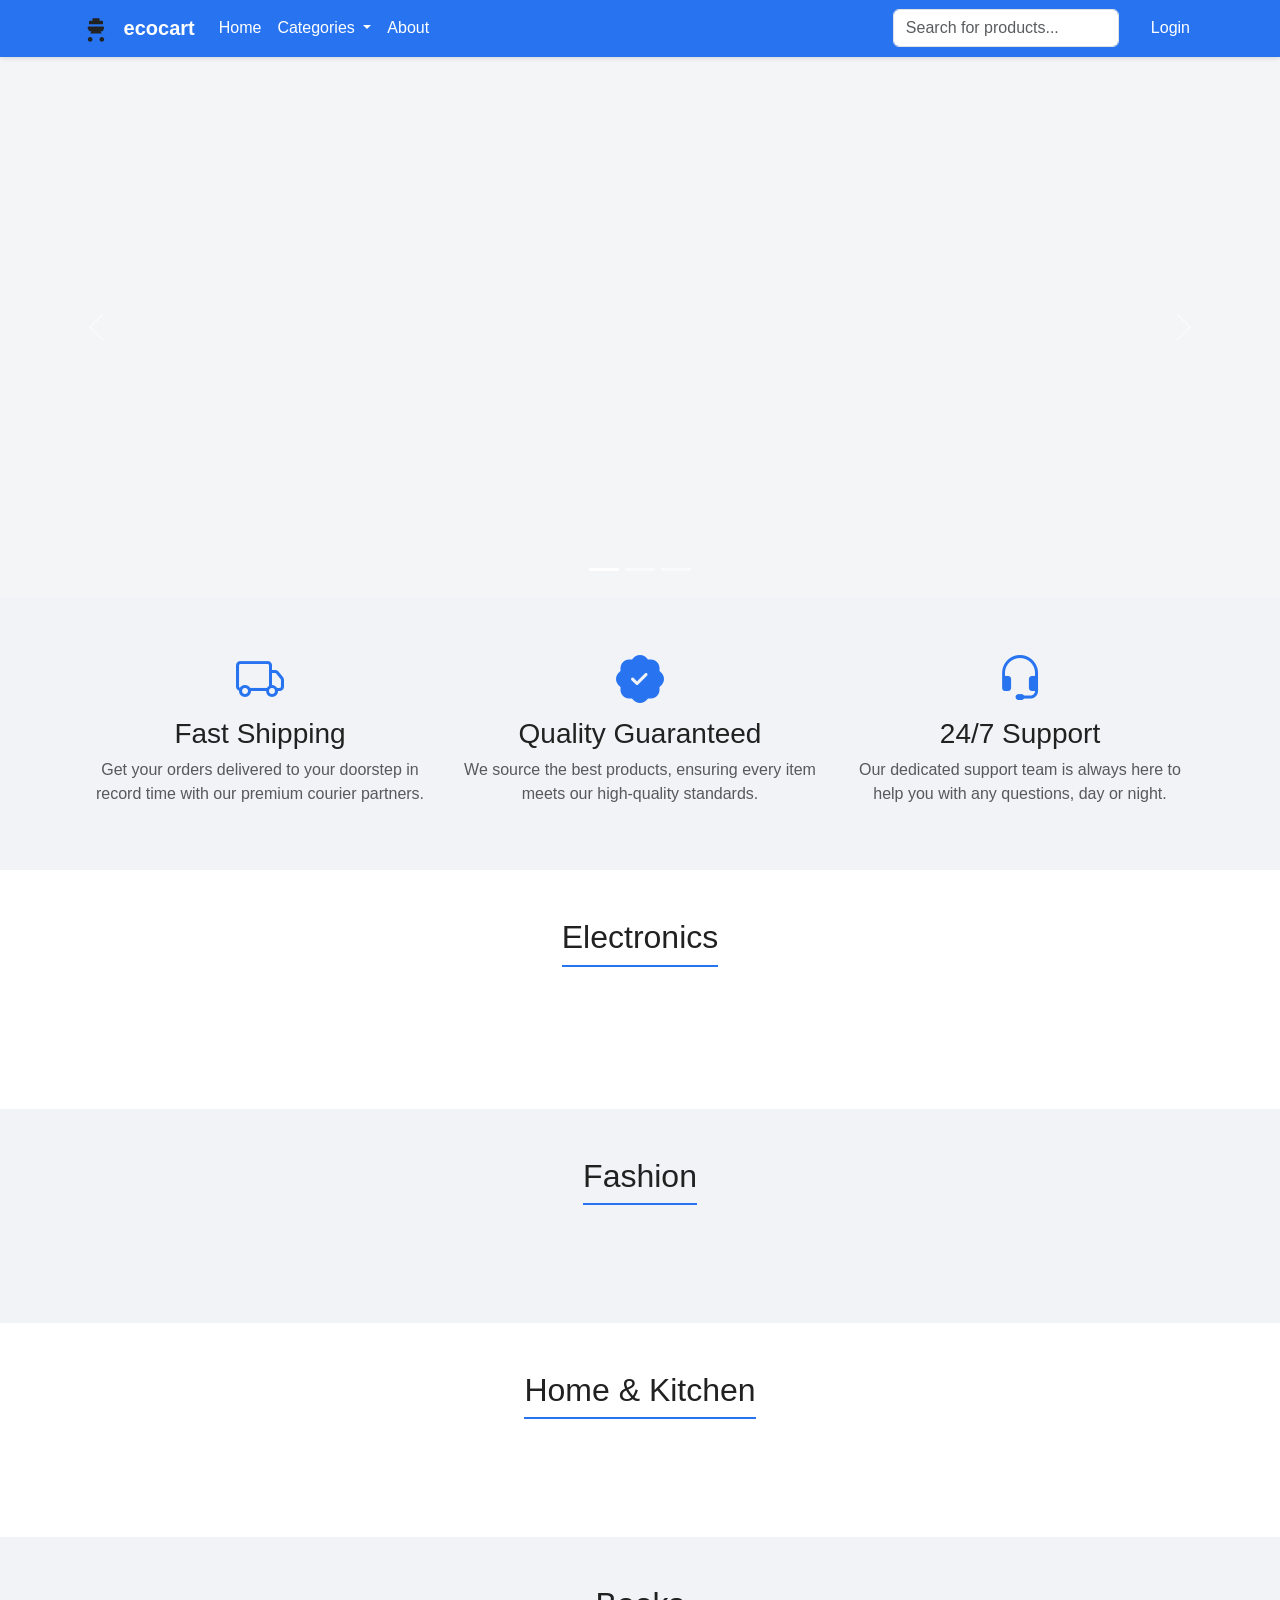
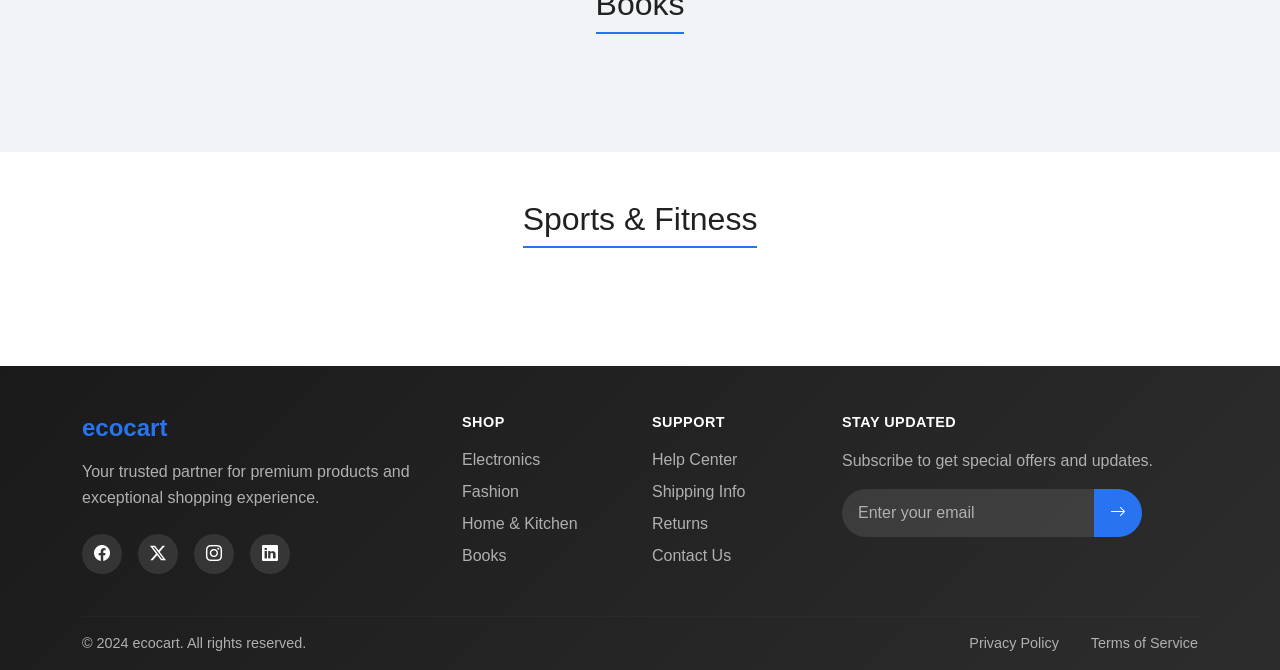
<file: E-Commerce Frontend/index.html>
<!DOCTYPE html>
<html lang="en">
<head>
    <meta charset="UTF-8">
    <meta name="viewport" content="width=device-width, initial-scale=1.0">
    <title>ecocart</title>

    <!-- Bootstrap CSS -->
    <link href="https://cdn.jsdelivr.net/npm/bootstrap@5.3.3/dist/css/bootstrap.min.css" rel="stylesheet" integrity="sha384-QWTKZyjpPEjISv5WaRU9OFeRpok6YctnYmDr5pNlyT2bRjXh0JMhjY6hW+ALEwIH" crossorigin="anonymous">
    <!-- Bootstrap Icons -->
    <link rel="stylesheet" href="https://cdn.jsdelivr.net/npm/bootstrap-icons@1.11.3/font/bootstrap-icons.min.css">
    
    <!-- Custom CSS -->
    <link rel="stylesheet" href="style.css">
    <style>
    .particle {
        position: fixed;
        width: 8px;
        height: 8px;
        background: radial-gradient(circle, #ffd700 0%, #ffed4e 50%, #fff59d 100%);
        border-radius: 50%;
        pointer-events: none;
        z-index: 10000;
        box-shadow: 0 0 6px #ffd700;
    }
    @keyframes particleBurst {
        0% { 
            transform: translate(0, 0) scale(1);
            opacity: 1;
        }
        100% { 
            transform: translate(var(--dx), var(--dy)) scale(0);
            opacity: 0;
        }
    }
    </style>
</head>
<body>

    

    <!-- 
    ============================================
    --- LANDING PAGE ---
    Initially hidden, shown via JS after login.
    Directly visible on page load.
    ============================================
    -->
    
    <div id="landing-page">

        <!-- Header / Sticky Navbar -->
        <header class="sticky-top">
            <nav class="navbar navbar-expand-lg">
                <div class="container">
                    <a class="navbar-brand" href="#">
                        <!-- Shopping Cart SVG Logo -->
                        <svg width="28" height="28" viewBox="0 0 24 24" fill="none" xmlns="http://www.w3.org/2000/svg" style="vertical-align:middle; margin-right:8px;">
                            <rect width="24" height="24" fill="none"/>
                            <path d="M7 18c-1.104 0-2 .896-2 2s.896 2 2 2 2-.896 2-2-.896-2-2-2zm10 0c-1.104 0-2 .896-2 2s.896 2 2 2 2-.896 2-2-.896-2-2-2zM7.16 15l.94-2h7.8l.94 2H7.16zM6.16 13l-1.1-2.32A1 1 0 0 1 6 9h12a1 1 0 0 1 .94 1.32L17.84 13H6.16zM6 7V5a1 1 0 0 1 1-1h2V2h6v2h2a1 1 0 0 1 1 1v2H6z" fill="#222"/>
                        </svg>
                        ecocart
                    </a>
                    <button class="navbar-toggler" type="button" data-bs-toggle="collapse" data-bs-target="#navbarNav" aria-controls="navbarNav" aria-expanded="false" aria-label="Toggle navigation">
                        <span class="navbar-toggler-icon"></span>
                    </button>
                    <div class="collapse navbar-collapse" id="navbarNav">
                        <ul class="navbar-nav me-auto mb-2 mb-lg-0">
                            <li class="nav-item"><a class="nav-link active" aria-current="page" href="#">Home</a></li>
                            <li class="nav-item dropdown">
                                <a class="nav-link dropdown-toggle" href="#" role="button" data-bs-toggle="dropdown" aria-expanded="false">
                                    Categories
                                </a>
                                <ul class="dropdown-menu">
                                    <li><a class="dropdown-item" href="#electronics">Electronics</a></li>
                                    <li><a class="dropdown-item" href="#apparel">Fashion</a></li>
                                    <li><a class="dropdown-item" href="#home-kitchen">Home & Kitchen</a></li>
                                    <li><a class="dropdown-item" href="#books">Books</a></li>
                                    <li><a class="dropdown-item" href="#sports">Sports & Fitness</a></li>
                                </ul>
                            </li>
                            <li class="nav-item"><a class="nav-link" href="#">About</a></li>
                        </ul>
                        <form class="d-flex me-3" role="search">
                            <input id="search-bar" class="form-control me-2" type="search" placeholder="Search for products..." aria-label="Search">
                        </form>
                        <ul class="navbar-nav mb-2 mb-lg-0">
                            <li class="nav-item">
                                <a id="cart-nav" class="nav-link position-relative" href="#" data-bs-toggle="modal" data-bs-target="#cartModal">
                                    <i class="bi bi-cart-fill me-1"></i>Cart
                                    <span class="position-absolute top-0 start-100 translate-middle badge rounded-pill bg-danger" id="cart-badge" style="display: none;">
                                        0
                                    </span>
                                </a>
                            </li>
                            <li class="nav-item">
    <a id="wishlist-nav" class="nav-link" href="wishlist.html">❤️ Wishlist</a>
</li>
                            <li class="nav-item" id="login-nav-item">
                                <a class="nav-link" href="#" data-bs-toggle="modal" data-bs-target="#loginModal">Login</a>
                            </li>
                            <li class="nav-item dropdown d-none" id="user-nav-item">
                                <a class="nav-link dropdown-toggle" href="#" role="button" data-bs-toggle="dropdown" aria-expanded="false">
                                    <i class="bi bi-person-circle me-1"></i> <span id="user-display-name">User</span>
                                </a>
                                <ul class="dropdown-menu dropdown-menu-end">
                                    <li><a class="dropdown-item" href="#" id="dashboard-link">Dashboard</a></li>
                                    <li><a class="dropdown-item" href="#" onclick="showProfile()">Profile</a></li>
                                    <li><hr class="dropdown-divider"></li>
                                    <li><a class="dropdown-item" href="#" id="logout-button" onclick="logout(event)">Logout</a></li>
                                </ul>
                            </li>
                        </ul>
                    </div>
                </div>
            </nav>
        </header>



        <!-- Main Content -->
        <main>
            <!-- Hero Carousel -->
            <div id="heroCarousel" class="carousel slide" data-bs-ride="carousel">
                <div class="carousel-indicators">
                    <button type="button" data-bs-target="#heroCarousel" data-bs-slide-to="0" class="active" aria-current="true" aria-label="Slide 1"></button>
                    <button type="button" data-bs-target="#heroCarousel" data-bs-slide-to="1" aria-label="Slide 2"></button>
                    <button type="button" data-bs-target="#heroCarousel" data-bs-slide-to="2" aria-label="Slide 3"></button>
                </div>
                <div class="carousel-inner">
                    <div class="carousel-item active" style="background-image: url('https://images.unsplash.com/photo-1441986300917-64674bd600d8?auto=format&fit=crop&w=1260&q=80')">
                        <!-- Fashion & Clothing -->
                    </div>
                    <div class="carousel-item" style="background-image: url('https://images.unsplash.com/photo-1472851294608-062f824d29cc?auto=format&fit=crop&w=1260&q=80')">
                        <!-- Shopping & Lifestyle -->
                    </div>
                    <div class="carousel-item" style="background-image: url('https://images.unsplash.com/photo-1549298916-b41d501d3772?auto=format&fit=crop&w=1260&q=80')">
                        <!-- Footwear Collection -->
                    </div>
                </div>
                <button class="carousel-control-prev" type="button" data-bs-target="#heroCarousel" data-bs-slide="prev">
                    <span class="carousel-control-prev-icon" aria-hidden="true"></span>
                    <span class="visually-hidden">Previous</span>
                </button>
                <button class="carousel-control-next" type="button" data-bs-target="#heroCarousel" data-bs-slide="next">
                    <span class="carousel-control-next-icon" aria-hidden="true"></span>
                    <span class="visually-hidden">Next</span>
                </button>
            </div>

            <!-- Features Section -->
            <section id="features" class="py-5">
                <div class="container text-center">
                    <div class="row g-4">
                        <div class="col-md-4 fade-in">
                            <i class="bi bi-truck feature-icon mb-3"></i>
                            <h3>Fast Shipping</h3>
                            <p class="text-muted">Get your orders delivered to your doorstep in record time with our premium courier partners.</p>
                        </div>
                        <div class="col-md-4 fade-in">
                            <i class="bi bi-patch-check-fill feature-icon mb-3"></i>
                            <h3>Quality Guaranteed</h3>
                            <p class="text-muted">We source the best products, ensuring every item meets our high-quality standards.</p>
                        </div>
                        <div class="col-md-4 fade-in">
                            <i class="bi bi-headset feature-icon mb-3"></i>
                            <h3>24/7 Support</h3>
                            <p class="text-muted">Our dedicated support team is always here to help you with any questions, day or night.</p>
                        </div>
                    </div>
                </div>
            </section>

            <!-- Product Section -->
            <section id="electronics" class="product-section">
                <div class="container">
                    <!-- Category: Electronics -->
                    <div class="text-center mb-5">
                        <h2>Electronics</h2>
                        <p class="lead text-muted typewriter">The latest and greatest in modern technology.</p>
                    </div>
                    <div class="row row-cols-1 row-cols-sm-2 row-cols-md-3 row-cols-lg-5 g-3" id="product-list-electronics">
                        <!-- Products will be loaded from backend -->
                    </div>
                </div>
            </section>


            <section id="apparel" class="product-section" style="background-color: var(--secondary-bg);">
                <div class="container">
                    <div class="text-center mb-4">
                        <h2>Fashion</h2>
                        <p class="lead text-muted typewriter">Trendy styles for every occasion</p>
                    </div>
                    <div class="row row-cols-1 row-cols-sm-2 row-cols-md-3 row-cols-lg-5 g-3" id="product-list-apparel">
                        <!-- Products will be loaded from backend -->
                    </div>
                </div>
            </section>

            <!-- Home & Kitchen Section -->
            <section id="home-kitchen" class="product-section">
                <div class="container">
                    <div class="text-center mb-4">
                        <h2>Home & Kitchen</h2>
                        <p class="lead text-muted typewriter">Essential items for your home</p>
                    </div>
                    <div class="row row-cols-1 row-cols-sm-2 row-cols-md-3 row-cols-lg-5 g-3">
                        <!-- Products will be loaded from backend -->
                    </div>
                </div>
            </section>

            <!-- Books Section -->
            <section id="books" class="product-section" style="background-color: var(--secondary-bg);">
                <div class="container">
                    <div class="text-center mb-4">
                        <h2>Books</h2>
                        <p class="lead text-muted typewriter">Knowledge and entertainment for all</p>
                    </div>
                    <div class="row row-cols-1 row-cols-sm-2 row-cols-md-3 row-cols-lg-5 g-3">
                        <!-- Products will be loaded from backend -->
                    </div>
                </div>
            </section>

            <!-- Sports & Fitness Section -->
            <section id="sports" class="product-section">
                <div class="container">
                    <div class="text-center mb-4">
                        <h2>Sports & Fitness</h2>
                        <p class="lead text-muted typewriter">Stay active and healthy</p>
                    </div>
                    <div class="row row-cols-1 row-cols-sm-2 row-cols-md-3 row-cols-lg-5 g-3">
                        <!-- Products will be loaded from backend -->
                    </div>
                </div>
            </section>
        </main>

        <!-- Footer -->
        <footer class="modern-footer">
            <div class="container">
                <div class="row gy-4">
                    <div class="col-lg-4 col-md-6">
                        <div class="footer-brand">
                            <h4 class="mb-3">ecocart</h4>
                            <p class="footer-desc">Your trusted partner for premium products and exceptional shopping experience.</p>
                            <div class="social-links">
                                <a href="#" class="social-link"><i class="bi bi-facebook"></i></a>
                                <a href="#" class="social-link"><i class="bi bi-twitter-x"></i></a>
                                <a href="#" class="social-link"><i class="bi bi-instagram"></i></a>
                                <a href="#" class="social-link"><i class="bi bi-linkedin"></i></a>
                            </div>
                        </div>
                    </div>
                    <div class="col-lg-2 col-md-6">
                        <h6 class="footer-title">Shop</h6>
                        <ul class="footer-links">
                            <li><a href="#electronics">Electronics</a></li>
                            <li><a href="#apparel">Fashion</a></li>
                            <li><a href="#home-kitchen">Home & Kitchen</a></li>
                            <li><a href="#books">Books</a></li>
                        </ul>
                    </div>
                    <div class="col-lg-2 col-md-6">
                        <h6 class="footer-title">Support</h6>
                        <ul class="footer-links">
                            <li><a href="#">Help Center</a></li>
                            <li><a href="#">Shipping Info</a></li>
                            <li><a href="#">Returns</a></li>
                            <li><a href="#">Contact Us</a></li>
                        </ul>
                    </div>
                    <div class="col-lg-4 col-md-6">
                        <h6 class="footer-title">Stay Updated</h6>
                        <p class="footer-desc mb-3">Subscribe to get special offers and updates.</p>
                        <div class="newsletter">
                            <input type="email" class="newsletter-input" placeholder="Enter your email">
                            <button class="newsletter-btn"><i class="bi bi-arrow-right"></i></button>
                        </div>
                    </div>
                </div>
                <hr class="footer-divider">
                <div class="footer-bottom">
                    <p>&copy; 2024 ecocart. All rights reserved.</p>
                    <div class="footer-bottom-links">
                        <a href="#">Privacy Policy</a>
                        <a href="#">Terms of Service</a>
                    </div>
                </div>
            </div>
        </footer>

        <!-- Login Modal -->
        <div class="modal fade" id="loginModal" tabindex="-1" aria-labelledby="loginModalLabel" aria-hidden="true">
            <div class="modal-dialog modal-dialog-centered">
                <div class="modal-content">
                    <div class="modal-header">
                        <h5 class="modal-title" id="loginModalLabel">Login to ecocart</h5>
                        <button type="button" class="btn-close" data-bs-dismiss="modal" aria-label="Close"></button>
                    </div>
                    <div class="modal-body">
                        <form id="login-form">
                            <div id="login-error" class="alert alert-danger d-none" role="alert"></div>
                            <div class="mb-3">
                                <label for="loginEmail" class="form-label">Email address</label>
                                <input type="email" class="form-control" id="loginEmail" required placeholder="user@example.com">
                            </div>
                            <div class="mb-3">
                                <label for="loginPassword" class="form-label">Password</label>
                                <input type="password" class="form-control" id="loginPassword" required placeholder="password123">
                            </div>
                            <div class="d-flex justify-content-end mb-3">
                                <a href="#" class="form-text-link" data-bs-toggle="modal" data-bs-target="#forgotPasswordModal" data-bs-dismiss="modal">Forgot password?</a>
                            </div>
                            <button type="submit" class="btn btn-custom w-100">Login</button>
                        </form>
                    </div>
                    <div class="modal-footer justify-content-center">
                        <p class="text-muted small mb-0">Don't have an account? <a href="#" class="form-text-link" data-bs-toggle="modal" data-bs-target="#registerModal" data-bs-dismiss="modal">Register here</a></p>
                    </div>
                </div>
            </div>
        </div>

        <!-- Register Modal -->
        <div class="modal fade" id="registerModal" tabindex="-1" aria-labelledby="registerModalLabel" aria-hidden="true">
            <div class="modal-dialog modal-dialog-centered">
                <div class="modal-content">
                    <div class="modal-header">
                        <h5 class="modal-title" id="registerModalLabel">Create an Account</h5>
                        <button type="button" class="btn-close" data-bs-dismiss="modal" aria-label="Close"></button>
                    </div>
                    <div class="modal-body">
                        <!-- Account Type Tabs -->
                        <ul class="nav nav-tabs mb-3" id="registerTabs" role="tablist">
                            <li class="nav-item" role="presentation">
                                <button class="nav-link active fw-bold text-dark" id="customer-register-tab" data-bs-toggle="tab" data-bs-target="#customer-register" type="button" role="tab" style="color: #000 !important;">Customer Account</button>
                            </li>
                            <li class="nav-item" role="presentation"> 
                                <button class="nav-link fw-bold text-dark" id="vendor-register-tab"data-bs-toggle="tab" data-bs-target="#vendor-register" type="button" role="tab" style="color: #000 !important;">Vendor Account</button>
                            </li>
                            <li class="nav-item" role="presentation">
                                <button class="nav-link fw-bold text-dark" id="admin-register-tab" data-bs-toggle="tab" data-bs-target="#admin-register" type="button" role="tab" style="color: #000 !important;">Admin Account</button>
                            </li>
                        </ul>
                        
                        <div class="tab-content" id="registerTabContent">
                            <!-- Customer Registration -->
                            <div class="tab-pane fade show active" id="customer-register" role="tabpanel">
                                <form id="customer-register-form">
                                    <div id="customer-register-success" class="alert alert-success d-none" role="alert"></div>
                                    <div class="mb-3">
                                        <label for="customerRegisterName" class="form-label">Full Name</label>
                                        <input type="text" class="form-control" id="customerRegisterName" required>
                                    </div>
                                    <div class="mb-3">
                                        <label for="customerRegisterEmail" class="form-label">Email address</label>
                                        <input type="email" class="form-control" id="customerRegisterEmail" required>
                                    </div>
                                    <div class="mb-3">
                                        <label for="customerRegisterPassword" class="form-label">Password</label>
                                        <input type="password" class="form-control" id="customerRegisterPassword" required>
                                    </div>
                                    <button type="submit" class="btn btn-custom w-100">Create Customer Account</button>
                                </form>
                            </div>
                            <div class="tab-pane fade" id="vendor-register" role="tabpanel">
                                
    <form id="vendor-register-form">
        <div id="vendor-register-success" class="alert alert-success d-none"></div>

        <div class="mb-3">
            <label class="form-label">Full Name</label>
            <input type="text" class="form-control" id="vendorRegisterName" required>
        </div>

        <div class="mb-3">
            <label class="form-label">Email</label>
            <input type="email" class="form-control" id="vendorRegisterEmail" required>
        </div>

        <div class="mb-3">
            <label class="form-label">Password</label>
            <input type="password" class="form-control" id="vendorRegisterPassword" required>
        </div>

        <button type="submit" class="btn btn-warning w-100">
            Register as Vendor
        </button>
    </form>
</div>
                            <!-- Admin Registration -->
                            <div class="tab-pane fade" id="admin-register" role="tabpanel">
                                <form id="admin-register-form">
                                    <div id="admin-register-success" class="alert alert-success d-none" role="alert"></div>
                                    <div class="mb-3">
                                        <label for="adminRegisterName" class="form-label">Full Name</label>
                                        <input type="text" class="form-control" id="adminRegisterName" required>
                                    </div>
                                    <div class="mb-3">
                                        <label for="adminRegisterEmail" class="form-label">Email address</label>
                                        <input type="email" class="form-control" id="adminRegisterEmail" required>
                                    </div>
                                    <div class="mb-3">
                                        <label for="adminRegisterPassword" class="form-label">Password</label>
                                        <input type="password" class="form-control" id="adminRegisterPassword" required>
                                    </div>
                                    <div class="mb-3">
                                        <label for="adminRegisterKey" class="form-label">Admin Security Key</label>
                                        <input type="password" class="form-control" id="adminRegisterKey" required placeholder="Enter admin security key">
                                        <div class="form-text">Contact system administrator for the security key</div>
                                    </div>
                                    <button type="submit" class="btn btn-custom w-100">Create Admin Account</button>
                                </form>
                            </div>
                        </div>
                    </div>
                    <div class="modal-footer justify-content-center">
                        <p class="text-muted small mb-0">Already have an account? <a href="#" class="form-text-link" data-bs-toggle="modal" data-bs-target="#loginModal" data-bs-dismiss="modal">Login here</a></p>
                    </div>
                </div>
            </div>
        </div>

        <!-- Forgot Password Modal -->
        <div class="modal fade" id="forgotPasswordModal" tabindex="-1" aria-labelledby="forgotPasswordModalLabel" aria-hidden="true">
            <div class="modal-dialog modal-dialog-centered">
                <div class="modal-content">
                    <div class="modal-header">
                        <h5 class="modal-title" id="forgotPasswordModalLabel">Reset Password</h5>
                        <button type="button" class="btn-close" data-bs-dismiss="modal" aria-label="Close"></button>
                    </div>
                    <div class="modal-body">
                        <form id="forgot-password-form">
                            <div id="forgot-success" class="alert alert-info d-none" role="alert">
                                If an account with that email exists, a password reset link has been sent.
                            </div>
                            <p class="text-muted">Enter your email address and we will send you a link to reset your password.</p>
                            <div class="mb-3">
                                <label for="forgotEmail" class="form-label">Email address</label>
                                <input type="email" class="form-control" id="forgotEmail" required>
                            </div>
                            <button type="submit" class="btn btn-custom w-100">Send Reset Link</button>
                        </form>
                    </div>
                    <div class="modal-footer justify-content-center">
                        <a href="#" class="form-text-link" data-bs-toggle="modal" data-bs-target="#loginModal" data-bs-dismiss="modal">Back to Login</a>
                    </div>
                </div>
            </div>
        </div>
    </div>

    <!-- Cart Alerts -->
    <div class="position-fixed" style="bottom: 20px; right: 20px; z-index: 1060; max-width: 300px;">
        <div id="main-cart-alerts"></div>
    </div>

    <!-- Cart Modal -->
    <div class="modal fade" id="cartModal" tabindex="-1" aria-labelledby="cartModalLabel" aria-hidden="true">
        <div class="modal-dialog modal-lg">
            <div class="modal-content">
                <div class="modal-header">
                    <h5 class="modal-title" id="cartModalLabel">
                        <i class="bi bi-cart-fill me-2"></i>Shopping Cart
                    </h5>
                    <button type="button" class="btn-close" data-bs-dismiss="modal" aria-label="Close"></button>
                </div>
                <div class="modal-body">
                    <div id="cart-alerts"></div>
                    <div id="cart-empty" class="text-center py-5" style="display: none;">
                        <i class="bi bi-cart-x display-1 text-muted mb-3"></i>
                        <h4 class="text-muted">Your cart is empty</h4>
                        <p class="text-muted">Add some products to get started!</p>
                    </div>
                    <div id="cart-items">
                        <div class="table-responsive">
                            <table class="table table-hover">
                                <thead class="table-light">
                                    <tr>
                                        <th>Product</th>
                                        <th>Code</th>
                                        <th>Qty</th>
                                        <th>Price</th>
                                        <th>Subtotal</th>
                                        <th>Action</th>
                                    </tr>
                                </thead>
                                <tbody id="cart-table-body">
                                    <!-- Cart items will be populated here -->
                                </tbody>
                            </table>
                        </div>
                    </div>
                </div>
                <div class="modal-footer" id="cart-footer">
                    <div class="w-100">
                        <div class="d-flex justify-content-between align-items-center mb-3">
                            <h5 class="mb-0">Total: <span id="cart-total" class="text-success">₹0.00</span></h5>
                        </div>
                        <div class="d-flex gap-2">
                            <button type="button" class="btn btn-outline-danger" id="clear-cart-btn">
                                <i class="bi bi-trash me-1"></i>Clear Cart
                            </button>
                            <button type="button" class="btn btn-custom flex-fill" id="checkout-btn">
                                <i class="bi bi-credit-card me-1"></i>Checkout
                            </button>
                        </div>
                    </div>
                </div>
            </div>
        </div>
    </div>

    <!-- Bootstrap JS Bundle -->
    <script src="https://cdn.jsdelivr.net/npm/bootstrap@5.3.3/dist/js/bootstrap.bundle.min.js" integrity="sha384-YvpcrYf0tY3lHB60NNkmXc5s9fDVZLESaAA55NDzOxhy9GkcIdslK1eN7N6jIeHz" crossorigin="anonymous"></script>

    <!-- Custom JavaScript -->
    <script src="js/main.js" defer></script>
    <script src="js/cart.js" defer></script>
    <script src="js/product.js" defer></script>
    
    <script>
    function createParticleBurst(x, y) {
        for (let i = 0; i < 15; i++) {
            const particle = document.createElement('div');
            particle.className = 'particle';
            
            const angle = (i * 24) * Math.PI / 180;
            const distance = 60 + Math.random() * 40;
            const duration = 0.8;
            
            particle.style.left = (x - 4) + 'px';
            particle.style.top = (y - 4) + 'px';
            particle.style.setProperty('--dx', Math.cos(angle) * distance + 'px');
            particle.style.setProperty('--dy', Math.sin(angle) * distance + 'px');
            particle.style.animation = `particleBurst ${duration}s ease-out forwards`;
            
            document.body.appendChild(particle);
            setTimeout(() => particle.remove(), duration * 1000);
        }
    }
    
    document.addEventListener('DOMContentLoaded', () => {
        // Check if user is already logged in
        checkAuthState();
        
        // Setup logout functionality
        const logoutButton = document.getElementById('logout-button');
        if (logoutButton) {
            logoutButton.addEventListener('click', logout);
        }
        
        // Setup dashboard link
        const dashboardLink = document.getElementById('dashboard-link');
        if (dashboardLink) {
            dashboardLink.addEventListener('click', goToDashboard);
        }
        
        setTimeout(() => {
            document.querySelectorAll('#registerTabs button').forEach(tab => {
                tab.addEventListener('click', (e) => {
                    const rect = e.target.getBoundingClientRect();
                    const x = rect.left + rect.width / 2;
                    const y = rect.top + rect.height / 2;
                    createParticleBurst(x, y);
                });
            });
        }, 500);
    });
    
    // Check authentication state
    function checkAuthState() {
        const userId = localStorage.getItem('userId');
        const userRole = localStorage.getItem('userMode');
        const username = localStorage.getItem('username');
        
        if (userId && userRole && username) {
            // User is logged in
            document.getElementById('login-nav-item').classList.add('d-none');
            document.getElementById('user-nav-item').classList.remove('d-none');
            document.getElementById('user-display-name').textContent = username;
            
            // Update dashboard link based on role
            const dashboardLink = document.getElementById('dashboard-link');
            if (userRole === 'admin') {
                dashboardLink.textContent = 'Admin Dashboard';
                dashboardLink.href = 'admin.html';
            } else {
                dashboardLink.textContent = 'Customer Dashboard';
                dashboardLink.href = 'customer.html';
            }
        } else {
            // User is not logged in
            document.getElementById('login-nav-item').classList.remove('d-none');
            document.getElementById('user-nav-item').classList.add('d-none');
        }
         initializeRoleBasedUI();
    }
    
    // Go to appropriate dashboard
    function goToDashboard(e) {
        e.preventDefault();
        const userRole = localStorage.getItem('userMode');
        
        if (userRole === 'admin') {
            window.location.href = 'admin.html';
        } else if (userRole === 'customer') {
            window.location.href = 'customer.html';
        }
    }
    
    // Logout function
    function logout(e) {
        console.log('Logout function called');
        if (e) e.preventDefault();
        localStorage.clear();
        console.log('Cleared localStorage, redirecting...');
        // Force reload to reset the page state
        window.location.href = 'index.html';
    }
    
    // Show profile function (placeholder)
    function showProfile() {
        alert('Profile functionality available in dashboard');
    }
    </script>

</body>
</html>
</file>
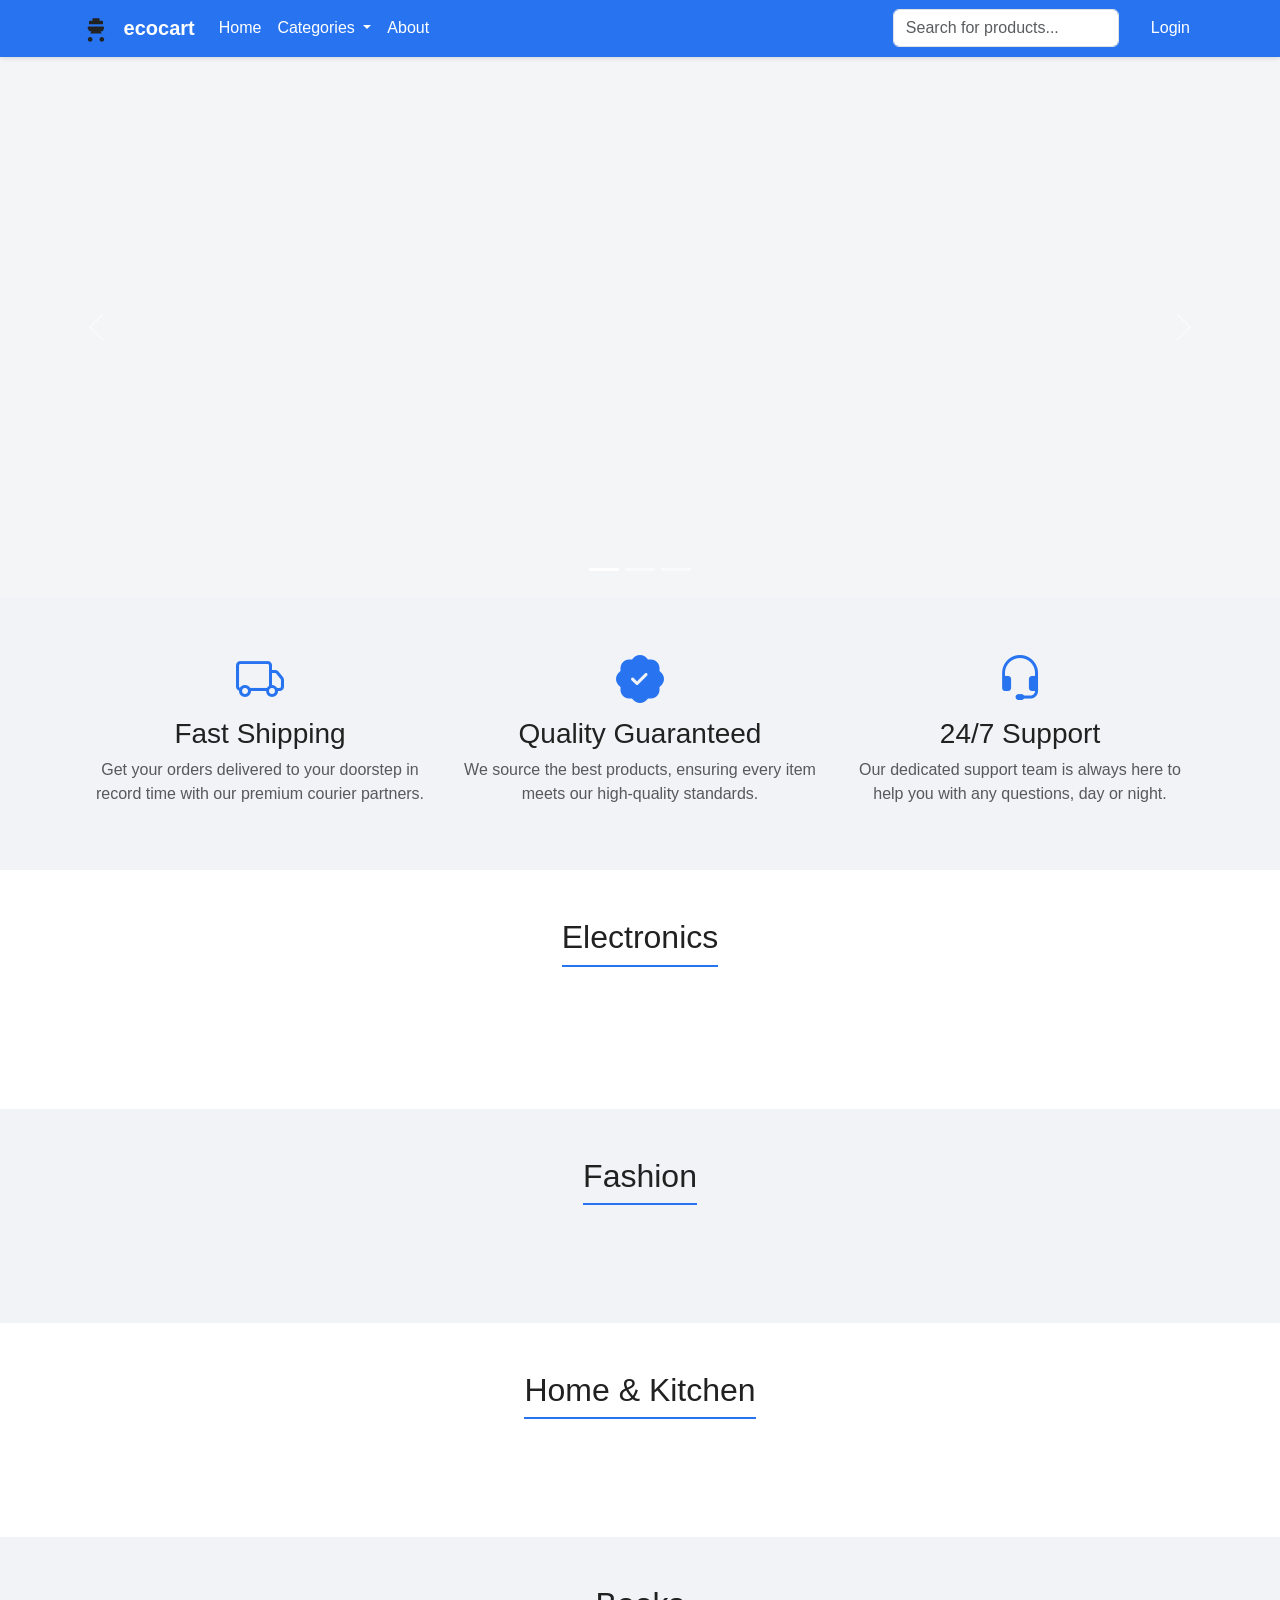
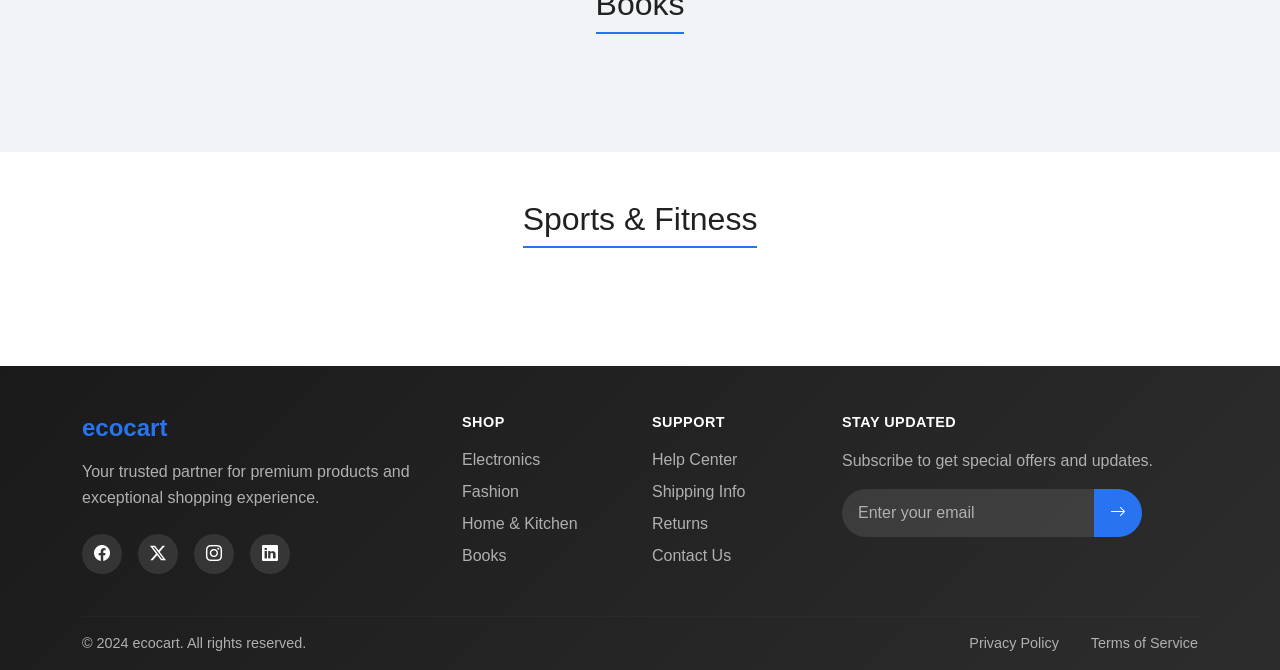
<file: E-Commerce Frontend/admin.html>
<!DOCTYPE html>
<html lang="en">
<head>
    <meta charset="UTF-8">
    <meta name="viewport" content="width=device-width, initial-scale=1.0">
    <title>Admin Panel - ecocart</title>
    <link href="https://cdn.jsdelivr.net/npm/bootstrap@5.3.3/dist/css/bootstrap.min.css" rel="stylesheet">
    <link rel="stylesheet" href="https://cdn.jsdelivr.net/npm/bootstrap-icons@1.11.3/font/bootstrap-icons.min.css">
    <link rel="stylesheet" href="style.css">
</head>
<body>
    <!-- Navigation -->
    <nav class="navbar navbar-expand-lg">
        <div class="container">
            <a class="navbar-brand" href="index.html">
                <svg width="28" height="28" viewBox="0 0 24 24" fill="none" xmlns="http://www.w3.org/2000/svg" style="vertical-align:middle; margin-right:8px;">
                    <path d="M7 18c-1.104 0-2 .896-2 2s.896 2 2 2 2-.896 2-2-.896-2-2-2zm10 0c-1.104 0-2 .896-2 2s.896 2 2 2 2-.896 2-2-.896-2-2-2zM7.16 15l.94-2h7.8l.94 2H7.16zM6.16 13l-1.1-2.32A1 1 0 0 1 6 9h12a1 1 0 0 1 .94 1.32L17.84 13H6.16zM6 7V5a1 1 0 0 1 1-1h2V2h6v2h2a1 1 0 0 1 1 1v2H6z" fill="#222"/>
                </svg>
                ecocart
            </a>
            <div class="navbar-nav ms-auto">
                <div class="nav-item dropdown">
                    <a class="nav-link dropdown-toggle" href="#" role="button" data-bs-toggle="dropdown">
                        <i class="bi bi-person-circle me-1"></i> <span id="admin-username">Admin</span>
                    </a>
                    <ul class="dropdown-menu dropdown-menu-end">
                        <li><a class="dropdown-item" href="#" onclick="showProfile()">Profile</a></li>
                        <li><hr class="dropdown-divider"></li>
                        <li><a class="dropdown-item" href="#" id="logout-btn" onclick="logout(event)">Logout</a></li>
                    </ul>
                </div>
            </div>
        </div>
    </nav>

    <!-- Main Content -->
    <div class="container mt-4">
        <div class="d-flex justify-content-between align-items-center mb-4">
            <h2>Admin Dashboard</h2>
            <div class="d-flex gap-2">
                <button class="btn btn-outline-primary" id="users-tab-btn">
                    <i class="bi bi-people me-1"></i> Users
                </button>
                <button class="btn btn-outline-primary" id="orders-tab-btn">
                    <i class="bi bi-receipt me-1"></i> Orders
                </button>
                <button class="btn btn-custom" id="products-tab-btn">
                    <i class="bi bi-box me-1"></i> Products
                </button>
                <div class="spinner-border d-none" id="loading-spinner" role="status">
                    <span class="visually-hidden">Loading...</span>
                </div>
            </div>
        </div>

        <!-- Users Management Section -->
        <div id="users-section" class="mb-5" style="display: none;">
            <div class="card">
                <div class="card-header">
                    <h5 class="mb-0"><i class="bi bi-people me-2"></i>User Management</h5>
                </div>
                <div class="card-body">
                    <div class="table-responsive">
                        <table class="table table-hover">
                            <thead class="table-light">
                                <tr>
                                    <th>ID</th>
                                    <th>Username</th>
                                    <th>Email</th>
                                    <th>Role</th>
                                    <th>Actions</th>
                                </tr>
                            </thead>
                            <tbody id="users-table-body">
                                <!-- Users will be loaded here -->

                            </tbody>
                        </table>
                    </div>
                </div>
            </div>
            <!-- HERE VENDORRRRRRRR -->
            <div class="card mt-4">
    <div class="card-header">
        <h5>Pending Vendor Approvals</h5>
    </div>
    <div class="card-body">
        <table class="table">
            <thead>
                <tr>
                    <th>ID</th>
                    <th>Name</th>
                    <th>Email</th>
                    <th>Action</th>
                </tr>
            </thead>
            <tbody id="vendor-approval-table"></tbody>
        </table>
    </div>
</div>
        </div>

        <!-- Orders Management Section -->
        <div id="orders-section" class="mb-5" style="display: none;">
            <div class="card">
                <div class="card-header">
                    <h5 class="mb-0"><i class="bi bi-receipt me-2"></i>Customer Orders</h5>
                </div>
                <div class="card-body">
                    <div class="table-responsive">
                        <table class="table table-hover">
                            <thead class="table-light">
                                <tr>
                                    <th>Order ID</th>
                                    <th>Customer</th>
                                    <th>Date</th>
                                    <th>Total</th>
                                    <th>Status</th>
                                    <th>Actions</th>
                                </tr>
                            </thead>
                            <tbody id="orders-table-body">
                                <!-- Orders will be loaded here -->
                            </tbody>
                        </table>
                    </div>
                </div>
            </div>
        </div>

        <!-- Products Management Section -->
        <div id="products-section">
            <div class="d-flex justify-content-between align-items-center mb-3">
                <h4>Product Management</h4>
                <button class="btn btn-custom" data-bs-toggle="modal" data-bs-target="#addProductModal">
                    <i class="bi bi-plus-circle me-1"></i> Add Product
                </button>
            </div>

            <!-- Products Grid -->
            <div class="row row-cols-1 row-cols-sm-2 row-cols-md-3 row-cols-lg-4 g-4" id="products-container">
                <!-- Products will be loaded here -->
            </div>
        </div>
    </div>

    <!-- Add Product Modal -->
    <div class="modal fade" id="addProductModal" tabindex="-1">
        <div class="modal-dialog">
            <div class="modal-content">
                <div class="modal-header">
                    <h5 class="modal-title">Add New Product</h5>
                    <button type="button" class="btn-close" data-bs-dismiss="modal"></button>
                </div>
                <div class="modal-body">
                    <form id="add-product-form">
                        <div class="mb-3">
                            <label for="productName" class="form-label">Product Name</label>
                            <input type="text" class="form-control" id="productName" required>
                        </div>
                        <div class="mb-3">
                            <label for="productCategory" class="form-label">Category</label>
                            <select class="form-select" id="productCategory" required>
                                <option value="">Select Category</option>
                                <option value="1">Electronics</option>
                                <option value="2">Fashion</option>
                                <option value="3">Home & Kitchen</option>
                                <option value="4">Books</option>
                                <option value="5">Sports & Fitness</option>
                            </select>
                        </div>
                        <div class="mb-3">
                            <label for="productDescription" class="form-label">Description</label>
                            <textarea class="form-control" id="productDescription" rows="3" required></textarea>
                        </div>
                        <div class="row">
                            <div class="col-md-6 mb-3">
                                <label for="productPrice" class="form-label">Price (₹)</label>
                                <input type="number" class="form-control" id="productPrice" step="0.01" required>
                            </div>
                            <div class="col-md-6 mb-3">
                                <label for="productStock" class="form-label">Stock Quantity</label>
                                <input type="number" class="form-control" id="productStock" min="0" value="100" required>
                            </div>
                        </div>
                        <div class="mb-3">
                            <label for="productImage" class="form-label">Image URL</label>
                            <input type="url" class="form-control" id="productImage" required>
                            <div class="mb-3">
                                <label for="productEco" class="form-label">Eco Score (1-10)</label>
                                <input type="number" class="form-control" id="productEco" min="1" max="10" required></div>
                        </div>
                        <button type="submit" class="btn btn-custom w-100">Add Product</button>
                    </form>
                </div>
            </div>
        </div>
    </div>

    <!-- Edit Product Modal -->
    <div class="modal fade" id="editProductModal" tabindex="-1">
        <div class="modal-dialog">
            <div class="modal-content">
                <div class="modal-header">
                    <h5 class="modal-title">Edit Product</h5>
                    <button type="button" class="btn-close" data-bs-dismiss="modal"></button>
                </div>
                <div class="modal-body">
                    <form id="edit-product-form">
                        <input type="hidden" id="editProductId">
                        <div class="mb-3">
                            <label for="editProductName" class="form-label">Product Name</label>
                            <input type="text" class="form-control" id="editProductName" required>
                        </div>
                        <div class="mb-3">
                            <label for="editProductCategory" class="form-label">Category</label>
                            <select class="form-select" id="editProductCategory" required>
                                <option value="">Select Category</option>
                                <option value="1">Electronics</option>
                                <option value="2">Fashion</option>
                                <option value="3">Home & Kitchen</option>
                                <option value="4">Books</option>
                                <option value="5">Sports & Fitness</option>
                            </select>
                        </div>
                        <div class="mb-3">
                            <label for="editProductDescription" class="form-label">Description</label>
                            <textarea class="form-control" id="editProductDescription" rows="3" required></textarea>
                        </div>
                        <div class="row">
                            <div class="col-md-6 mb-3">
                                <label for="editProductPrice" class="form-label">Price (₹)</label>
                                <input type="number" class="form-control" id="editProductPrice" step="0.01" required>
                            </div>
                            <div class="col-md-6 mb-3">
                                <label for="editProductStock" class="form-label">Stock Quantity</label>
                                <input type="number" class="form-control" id="editProductStock" min="0" required>
                            </div>
                        </div>
                        <div class="mb-3">
                            <label for="editProductImage" class="form-label">Image URL</label>
                            <input type="url" class="form-control" id="editProductImage" required>
                        </div>
                        <button type="submit" class="btn btn-warning w-100">Update Product</button>
                    </form>
                </div>
            </div>
        </div>
    </div>


    











    <!-- Success/Error Alerts -->
    <div class="position-fixed top-0 end-0 p-3" style="z-index: 1050">
        <div id="alert-container"></div>
    </div>

    <script src="https://cdn.jsdelivr.net/npm/bootstrap@5.3.3/dist/js/bootstrap.bundle.min.js"></script>
    
    <script>
        // Admin Panel JavaScript with Backend Integration
        const API_BASE = 'http://localhost:8080/api';

        // Check authentication
        document.addEventListener('DOMContentLoaded', function() {
            const userRole = localStorage.getItem('userMode');
            const userId = localStorage.getItem('userId');
            const username = localStorage.getItem('username');


            if (userRole !== 'admin' || !userId) {
                alert('Access denied. Admin login required.');
                window.location.href = 'index.html';
                return;
            }

            // Set admin username
            document.getElementById('admin-username').textContent = username || 'Admin';

            // Initialize
            loadProducts();
            setupTabs();
            setupForms();
            loadPendingVendors();

        });

        // Tab functionality
        function setupTabs() {
            const usersTabBtn = document.getElementById('users-tab-btn');
            const ordersTabBtn = document.getElementById('orders-tab-btn');
            const productsTabBtn = document.getElementById('products-tab-btn');
            const usersSection = document.getElementById('users-section');
            const ordersSection = document.getElementById('orders-section');
            const productsSection = document.getElementById('products-section');
            
            usersTabBtn.addEventListener('click', () => {
                setActiveTab(usersTabBtn, [ordersTabBtn, productsTabBtn]);
                showSection(usersSection, [ordersSection, productsSection]);
                loadUsers();
            });
            
            ordersTabBtn.addEventListener('click', () => {
                setActiveTab(ordersTabBtn, [usersTabBtn, productsTabBtn]);
                showSection(ordersSection, [usersSection, productsSection]);
                loadOrders();
            });
            
            productsTabBtn.addEventListener('click', () => {
                setActiveTab(productsTabBtn, [usersTabBtn, ordersTabBtn]);
                showSection(productsSection, [usersSection, ordersSection]);
            });
        }

        function setActiveTab(activeBtn, inactiveBtns) {
            activeBtn.classList.remove('btn-outline-primary');
            activeBtn.classList.add('btn-custom');
            inactiveBtns.forEach(btn => {
                btn.classList.remove('btn-custom');
                btn.classList.add('btn-outline-primary');
            });
        }

        function showSection(activeSection, inactiveSections) {
            activeSection.style.display = 'block';
            inactiveSections.forEach(section => section.style.display = 'none');
        }

                 // Setup forms
         function setupForms() {
             const addProductForm = document.getElementById('add-product-form');
             if (addProductForm) {
                 addProductForm.addEventListener('submit', handleAddProduct);
             }

             const editProductForm = document.getElementById('edit-product-form');
             if (editProductForm) {
                 editProductForm.addEventListener('submit', handleEditProduct);
             }
         }

        // Load products from backend
        async function loadProducts() {
            try {
                const response = await fetch(`${API_BASE}/products`);
                const data = await response.json();
                
                if (data.success) {
                    displayProducts(data.products);
                }
            } catch (error) {
                console.error('Error loading products:', error);
                showAlert('Error loading products', 'danger');
            }
        }

        // Display products
        function displayProducts(products) {
            const container = document.getElementById('products-container');
            container.innerHTML = '';

            products.forEach(product => {
                const productCard = createProductCard(product);
                container.appendChild(productCard);
            });
        }

        // Create product card
        function createProductCard(product) {
            const col = document.createElement('div');
            col.className = 'col';
            
            col.innerHTML = `
                <div class="card product-card h-100">
                    <img src="${product.imageUrl}" class="card-img-top" alt="${product.name}" style="object-fit:cover; width:100%; height:200px;">
                    <div class="card-body p-3">
                        <h6 class="card-title mb-2">${product.name}</h6>
                        <p class="card-text text-muted small mb-2">${product.description}</p>
                        <div class="d-flex justify-content-between align-items-center mb-2">
                            <span class="product-price fw-bold">₹${product.price}</span>
                        </div>
                        <div class="admin-controls">
                            <button class="btn btn-outline-primary btn-sm me-1" onclick="editProduct(${product.productId})">
                                <i class="bi bi-pencil"></i> Edit
                            </button>
                            <button class="btn btn-outline-danger btn-sm" onclick="deleteProduct(${product.productId})">
                                <i class="bi bi-trash"></i> Delete
                            </button>
                        </div>
                    </div>
                </div>
            `;
            
            return col;
        }

        // Handle add product
        async function handleAddProduct(e) {
            e.preventDefault();
            
            const formData = {
                name: document.getElementById('productName').value.trim(),
                description: document.getElementById('productDescription').value.trim(),
                price: parseFloat(document.getElementById('productPrice').value),
                categoryId: parseInt(document.getElementById('productCategory').value),
                stockQuantity: parseInt(document.getElementById('productStock').value),
                imageUrl: document.getElementById('productImage').value.trim()
            };
            
            try {
                const response = await fetch(`${API_BASE}/products`, {
                    method: 'POST',
                    headers: { 'Content-Type': 'application/json' },
                    body: JSON.stringify(formData)
                });
                
                const data = await response.json();
                
                if (data.success) {
                    showAlert('Product added successfully!', 'success');
                    document.getElementById('add-product-form').reset();
                    bootstrap.Modal.getInstance(document.getElementById('addProductModal')).hide();
                    loadProducts();
                } else {
                    showAlert(data.message, 'danger');
                }
            } catch (error) {
                console.error('Error adding product:', error);
                showAlert('Error adding product', 'danger');
            }
        }

        // Delete product
        async function deleteProduct(productId) {
            if (!confirm('Are you sure you want to delete this product?')) {
                return;
            }
            
            try {
                const response = await fetch(`${API_BASE}/products/${productId}`, {
                    method: 'DELETE'
                });
                
                const data = await response.json();
                
                if (data.success) {
                    showAlert('Product deleted successfully', 'success');
                    loadProducts();
                } else {
                    showAlert(data.message, 'danger');
                }
            } catch (error) {
                console.error('Error deleting product:', error);
                showAlert('Error deleting product', 'danger');
            }
        }

        // Load users
        async function loadUsers() {
            const userId = localStorage.getItem('userId');
            
            try {
                const response = await fetch(`${API_BASE}/users/admin/allusers?adminUserId=${userId}`);
                const data = await response.json();
                
                if (data.success) {
                    displayUsers(data.users);
                }
            } catch (error) {
                console.error('Error loading users:', error);
                showAlert('Error loading users', 'danger');
            }
        }

        // Display users
        function displayUsers(users) {
            const tbody = document.getElementById('users-table-body');
            tbody.innerHTML = '';

            users.forEach(user => {
                const row = document.createElement('tr');
                row.innerHTML = `
                    <td>${user.userId}</td>
                    <td>${user.username}</td>
                    <td>${user.email}</td>
                    <td><span class="badge ${user.role === 'ADMIN' ? 'bg-danger' : 'bg-primary'}">${user.role}</span></td>
                    <td>
                        <select class="form-select form-select-sm" onchange="updateUserRole(${user.userId}, this.value)">
                            <option value="CUSTOMER" ${user.role === 'CUSTOMER' ? 'selected' : ''}>Customer</option>
                            <option value="ADMIN" ${user.role === 'ADMIN' ? 'selected' : ''}>Admin</option>
                        </select>
                    </td>
                `;
                tbody.appendChild(row);
            });
        }

        // Load orders
        async function loadOrders() {
            const userId = localStorage.getItem('userId');
            console.log('Loading orders for admin user:', userId);
            
            try {
                const apiUrl = `${API_BASE}/users/admin/all-orders?adminUserId=${userId}`;
                console.log('Fetching orders from:', apiUrl);
                
                const response = await fetch(apiUrl);
                console.log('Orders API response status:', response.status);
                
                const data = await response.json();
                console.log('Orders API response data:', data);
                
                if (data.success && data.orders) {
                    console.log('Found', data.orders.length, 'orders');
                    displayOrders(data.orders);
                } else {
                    console.log('No orders found or API call failed');
                    displayOrders([]);
                    if (!data.success) {
                        showAlert(data.message || 'Failed to load orders', 'warning');
                    }
                }
            } catch (error) {
                console.error('Error loading orders:', error);
                showAlert('Error connecting to backend. Showing demo orders.', 'warning');
                // Show demo orders for testing
                displayDemoOrders();
            }
        }

        // Display orders
        async function displayOrders(orders) {
            const tbody = document.getElementById('orders-table-body');
            tbody.innerHTML = '';

            if (orders.length === 0) {
                tbody.innerHTML = `
                    <tr>
                        <td colspan="6" class="text-center text-muted py-4">
                            <i class="bi bi-inbox display-4 mb-3"></i>
                            <p>No orders found</p>
                        </td>
                    </tr>
                `;
                return;
            }

            // Process orders and get user details
            for (const order of orders) {
                const row = document.createElement('tr');
                const statusBadge = getOrderStatusBadge(order.status);
                const orderDate = order.orderDate ? new Date(order.orderDate).toLocaleDateString() : 'N/A';
                
                // Try to get user details
                let userInfo = `User ID: ${order.userId}`;
                try {
                    const userResponse = await fetch(`${API_BASE}/users/${order.userId}`);
                    if (userResponse.ok) {
                        const userData = await userResponse.json();
                        if (userData.success && userData.user) {
                            userInfo = `
                                <div>${userData.user.username}</div>
                                <small class="text-muted">${userData.user.email}</small>
                            `;
                        }
                    }
                } catch (error) {
                    console.log('Could not fetch user details for user:', order.userId);
                }
                
                row.innerHTML = `
                    <td>#${order.orderId}</td>
                    <td>${userInfo}</td>
                    <td>${orderDate}</td>
                    <td class="fw-bold">₹${parseFloat(order.totalAmount || 0).toLocaleString()}</td>
                    <td>${statusBadge}</td>
                    <td>
                        <select class="form-select form-select-sm" onchange="updateOrderStatus(${order.orderId}, this.value)">
                            <option value="PENDING" ${order.status === 'PENDING' ? 'selected' : ''}>Pending</option>
                            <option value="SHIPPED" ${order.status === 'SHIPPED' ? 'selected' : ''}>Shipped</option>
                            <option value="DELIVERED" ${order.status === 'DELIVERED' ? 'selected' : ''}>Delivered</option>
                            <option value="CANCELLED" ${order.status === 'CANCELLED' ? 'selected' : ''}>Cancelled</option>
                        </select>
                    </td>
                `;
                tbody.appendChild(row);
            }
        }

        // Get order status badge
        function getOrderStatusBadge(status) {
            const statusClasses = {
                'PENDING': 'bg-warning text-dark',
                'SHIPPED': 'bg-primary',
                'DELIVERED': 'bg-success',
                'CANCELLED': 'bg-danger'
            };
            
            const badgeClass = statusClasses[status] || 'bg-secondary';
            return `<span class="badge ${badgeClass}">${status}</span>`;
        }

        // Display demo orders for testing
        function displayDemoOrders() {
            const demoOrders = [
                {
                    orderId: 1,
                    userId: 1,
                    totalAmount: 299.99,
                    orderDate: '2024-01-15T10:30:00',
                    status: 'PENDING'
                },
                {
                    orderId: 2,
                    userId: 2,
                    totalAmount: 599.50,
                    orderDate: '2024-01-14T14:20:00',
                    status: 'SHIPPED'
                },
                {
                    orderId: 3,
                    userId: 1,
                    totalAmount: 149.99,
                    orderDate: '2024-01-13T09:15:00',
                    status: 'DELIVERED'
                }
            ];
            
            displayOrders(demoOrders);
            showAlert('Showing demo orders (backend not available)', 'info');
        }

        // Update user role
        async function updateUserRole(targetUserId, newRole) {
            const adminUserId = localStorage.getItem('userId');
            
            try {
                const response = await fetch(`${API_BASE}/users/admin/update-role?adminUserId=${adminUserId}&targetUserId=${targetUserId}&newRole=${newRole}`, {
                    method: 'PUT'
                });
                
                const data = await response.json();
                
                if (data.success) {
                    showAlert('User role updated', 'success');
                } else {
                    showAlert(data.message, 'danger');
                }
            } catch (error) {
                console.error('Error updating user role:', error);
                showAlert('Error updating user role', 'danger');
            }
        }

        // Update order status
        async function updateOrderStatus(orderId, status) {
            const userId = localStorage.getItem('userId');
            
            try {
                const response = await fetch(`${API_BASE}/users/admin/orders/${orderId}/status?adminUserId=${userId}&status=${status}`, {
                    method: 'PUT'
                });
                
                const data = await response.json();
                
                if (data.success) {
                    showAlert('Order status updated', 'success');
                } else {
                    showAlert(data.message, 'danger');
                }
            } catch (error) {
                console.error('Error updating order status:', error);
                showAlert('Error updating order status', 'danger');
            }
        }

        // Show alert
        function showAlert(message, type) {
            const alertContainer = document.getElementById('alert-container');
            const alert = document.createElement('div');
            alert.className = `alert alert-${type} alert-dismissible fade show`;
            alert.innerHTML = `
                ${message}
                <button type="button" class="btn-close" data-bs-dismiss="alert"></button>
            `;
            
            alertContainer.appendChild(alert);
            
            setTimeout(() => {
                if (alert.parentNode) {
                    alert.remove();
                }
            }, 5000);
        }

        // Show profile
        function showProfile() {
            alert('Profile functionality to be implemented');
        }

        // Logout function - FIXED
        function logout(e) {
            console.log('Admin logout function called');
            if (e) e.preventDefault();
            if (confirm('Are you sure you want to logout?')) {
                console.log('Admin confirmed logout, clearing localStorage...');
                localStorage.clear();
                window.location.href = 'index.html';
            }
        }

                 // Edit product function
         async function editProduct(productId) {
             try {
                 const response = await fetch(`${API_BASE}/products/${productId}`);
                 const data = await response.json();
                 
                 if (data.success) {
                     const product = data.product;
                     
                     // Populate edit form with existing data
                     document.getElementById('editProductId').value = product.productId;
                     document.getElementById('editProductName').value = product.name;
                     document.getElementById('editProductCategory').value = product.categoryId;
                     document.getElementById('editProductDescription').value = product.description;
                     document.getElementById('editProductPrice').value = product.price;
                     document.getElementById('editProductStock').value = product.stockQuantity;
                     document.getElementById('editProductImage').value = product.imageUrl;
                     
                     // Show edit modal
                     new bootstrap.Modal(document.getElementById('editProductModal')).show();
                 } else {
                     showAlert('Failed to load product details', 'danger');
                 }
             } catch (error) {
                 console.error('Error loading product:', error);
                 showAlert('Error loading product details', 'danger');
             }
         }

         // Handle edit product form submission
         async function handleEditProduct(e) {
             e.preventDefault();
             
             const productId = document.getElementById('editProductId').value;
             const formData = {
                 name: document.getElementById('editProductName').value.trim(),
                 description: document.getElementById('editProductDescription').value.trim(),
                 price: parseFloat(document.getElementById('editProductPrice').value),
                 categoryId: parseInt(document.getElementById('editProductCategory').value),
                 stockQuantity: parseInt(document.getElementById('editProductStock').value),
                 imageUrl: document.getElementById('editProductImage').value.trim()
             };
             
             try {
                 const response = await fetch(`${API_BASE}/products/${productId}`, {
                     method: 'PUT',
                     headers: { 'Content-Type': 'application/json' },
                     body: JSON.stringify(formData)
                 });
                 
                 const data = await response.json();
                 
                 if (data.success) {
                     showAlert('Product updated successfully!', 'success');
                     document.getElementById('edit-product-form').reset();
                     bootstrap.Modal.getInstance(document.getElementById('editProductModal')).hide();
                     loadProducts(); // Reload products to show updated data
                 } else {
                     showAlert(data.message || 'Failed to update product', 'danger');
                 }
             } catch (error) {
                 console.error('Error updating product:', error);
                 showAlert('Error updating product', 'danger');
             }
         }
         async function loadPendingVendors() {
    const adminUserId = localStorage.getItem('userId');

    const response = await fetch(
        `http://localhost:8080/api/users/admin/pending-vendors?adminUserId=${adminUserId}`
    );

    const data = await response.json();

    const table = document.getElementById('vendor-approval-table');
    table.innerHTML = '';

    (data.vendors || []).forEach(vendor => {
        table.innerHTML += `
            <tr>
                <td>${vendor.userId}</td>
                <td>${vendor.username}</td>
                <td>${vendor.email}</td>
                <td>
                    <button class="btn btn-success btn-sm"
                        onclick="approveVendor(${vendor.userId})">
                        Approve
                    </button>
                </td>
            </tr>
        `;
    });
}

async function approveVendor(vendorId) {
    const adminUserId = localStorage.getItem('userId');

    const response = await fetch(
        `http://localhost:8080/api/users/admin/approve-vendor/${vendorId}?adminUserId=${adminUserId}`,
        { method: 'PUT' }
    );

    if (response.ok) {
        alert("Vendor Approved!");
        loadPendingVendors();
    }
}
    </script>

</body>
</html>
</file>
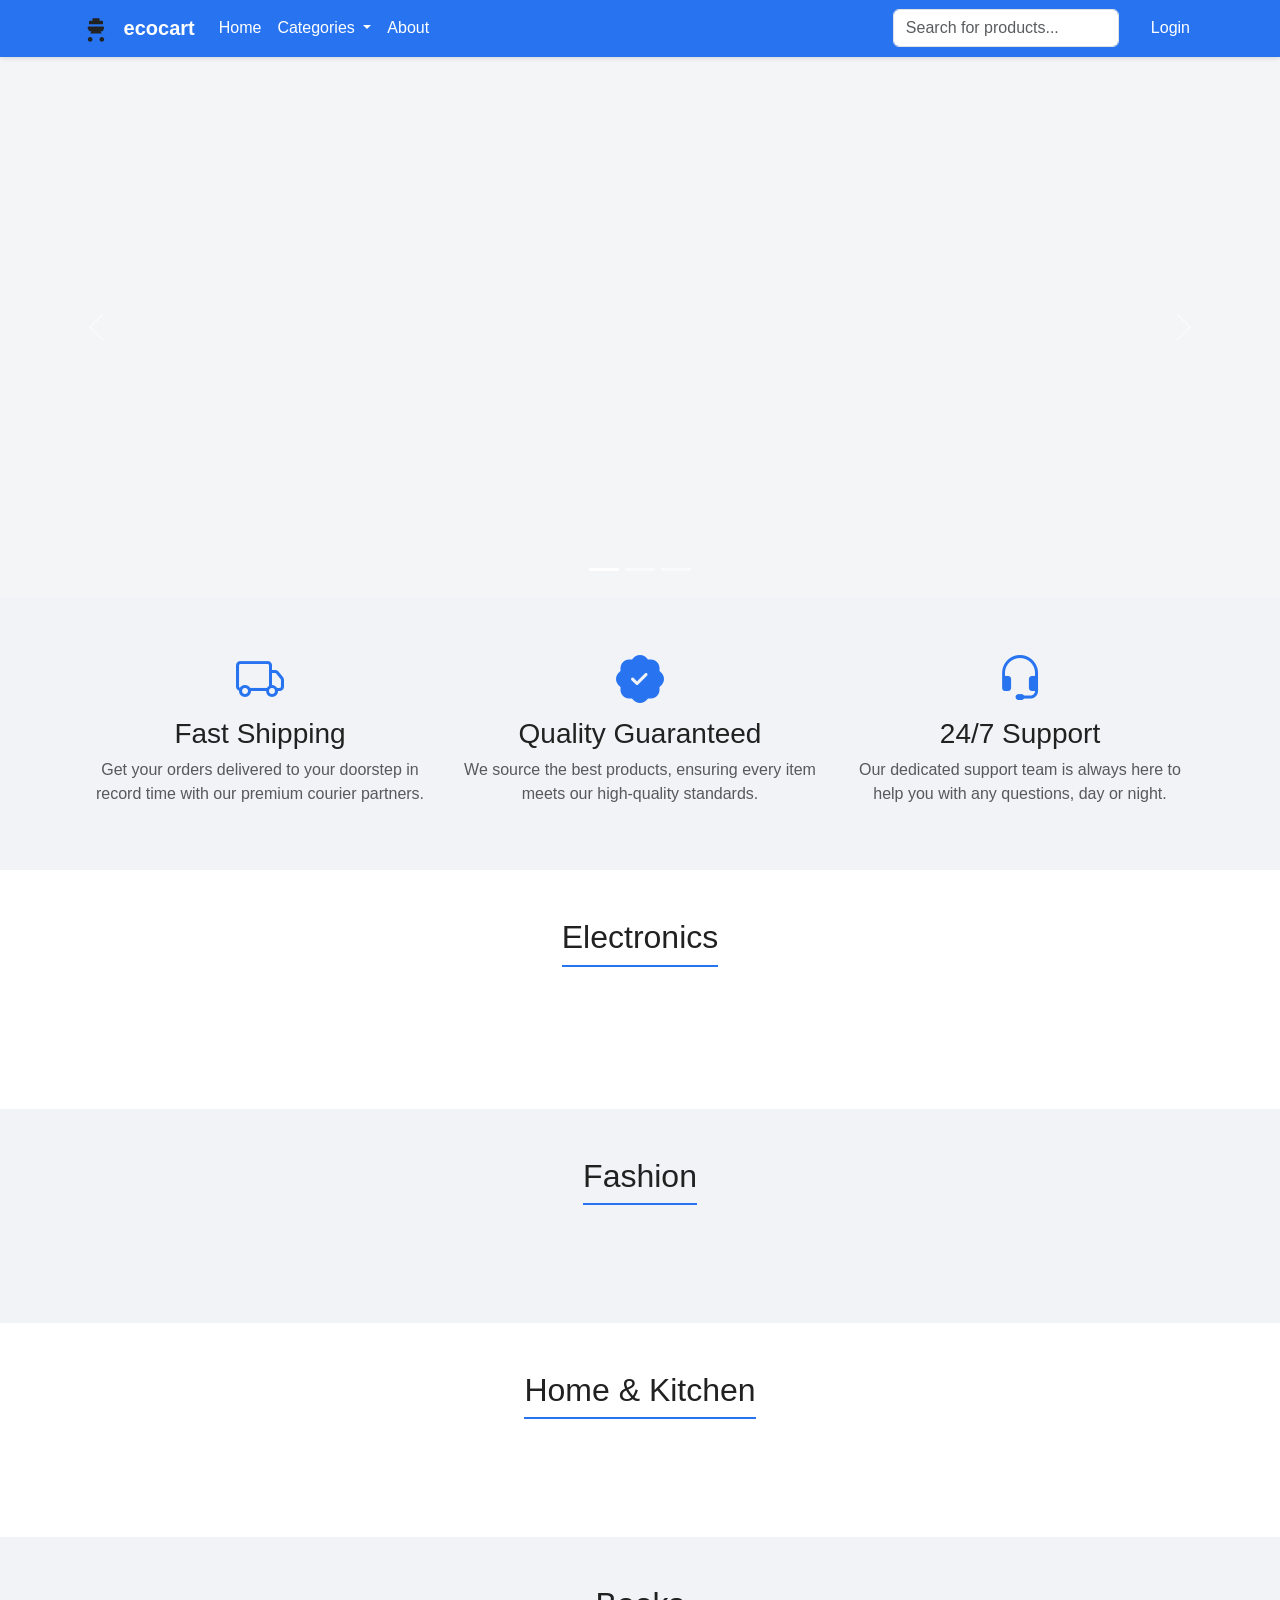
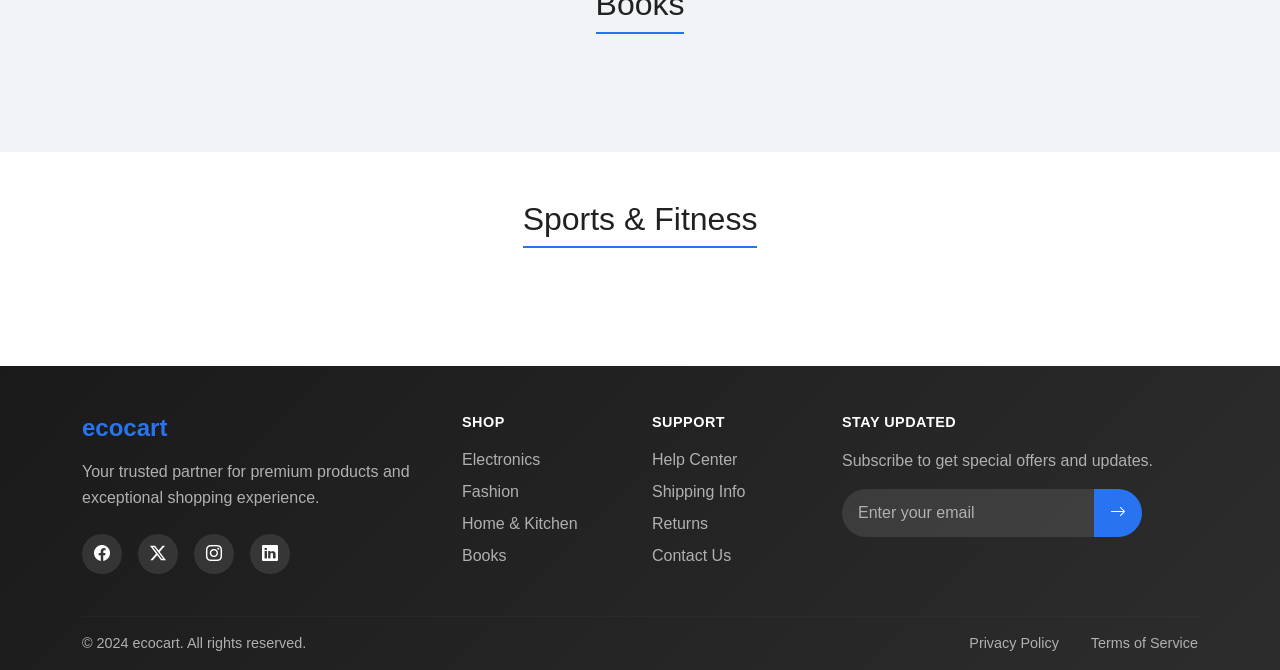
<file: E-Commerce Frontend/customer.html>
<!DOCTYPE html>
<html lang="en">
<head>
    <meta charset="UTF-8">
    <meta name="viewport" content="width=device-width, initial-scale=1.0">
    <title>ecocart - Customer Dashboard</title>

    <!-- Bootstrap CSS -->
    <link href="https://cdn.jsdelivr.net/npm/bootstrap@5.3.3/dist/css/bootstrap.min.css" rel="stylesheet">
    <!-- Bootstrap Icons -->
    <link rel="stylesheet" href="https://cdn.jsdelivr.net/npm/bootstrap-icons@1.11.3/font/bootstrap-icons.min.css">
    
    <!-- Custom CSS -->
    <link rel="stylesheet" href="style.css">
    
    <style>
        .order-timeline {
            display: flex;
            flex-direction: column;
            gap: 15px;
        }
        
        .timeline-item {
            display: flex;
            align-items: center;
            gap: 10px;
            padding: 8px 0;
            color: #6c757d;
            transition: all 0.3s ease;
        }
        
        .timeline-item.active {
            color: #198754;
            font-weight: 500;
        }
        
        .timeline-item i {
            font-size: 1.2em;
            width: 20px;
            text-align: center;
        }
        
        .timeline-item.active i {
            color: #198754;
        }
        
        .order-timeline .timeline-item:not(:last-child)::after {
            content: '';
            position: absolute;
            left: 10px;
            margin-top: 25px;
            width: 2px;
            height: 20px;
            background-color: #dee2e6;
        }
        
        .order-timeline .timeline-item.active:not(:last-child)::after {
            background-color: #198754;
        }
        
        .timeline-item {
            position: relative;
        }
    </style>
</head>
<body>

    <!-- Header / Sticky Navbar -->
    <header class="sticky-top">
        <nav class="navbar navbar-expand-lg">
            <div class="container">
                <a class="navbar-brand" href="index.html">
                    <svg width="28" height="28" viewBox="0 0 24 24" fill="none" xmlns="http://www.w3.org/2000/svg" style="vertical-align:middle; margin-right:8px;">
                        <rect width="24" height="24" fill="none"/>
                        <path d="M7 18c-1.104 0-2 .896-2 2s.896 2 2 2 2-.896 2-2-.896-2-2-2zm10 0c-1.104 0-2 .896-2 2s.896 2 2 2 2-.896 2-2-.896-2-2-2zM7.16 15l.94-2h7.8l.94 2H7.16zM6.16 13l-1.1-2.32A1 1 0 0 1 6 9h12a1 1 0 0 1 .94 1.32L17.84 13H6.16zM6 7V5a1 1 0 0 1 1-1h2V2h6v2h2a1 1 0 0 1 1 1v2H6z" fill="#222"/>
                    </svg>
                    ecocart
                </a>
                <button class="navbar-toggler" type="button" data-bs-toggle="collapse" data-bs-target="#navbarNav">
                    <span class="navbar-toggler-icon"></span>
                </button>
                <div class="collapse navbar-collapse" id="navbarNav">
                    <ul class="navbar-nav me-auto mb-2 mb-lg-0">
                        <li class="nav-item"><a class="nav-link active" href="#home">Home</a></li>
                        <li class="nav-item dropdown">
                            <a class="nav-link dropdown-toggle" href="#" role="button" data-bs-toggle="dropdown">
                                Categories
                            </a>
                            <ul class="dropdown-menu">
                                <li><a class="dropdown-item" href="#electronics">Electronics</a></li>
                                <li><a class="dropdown-item" href="#apparel">Fashion</a></li>
                                <li><a class="dropdown-item" href="#home-kitchen">Home & Kitchen</a></li>
                                <li><a class="dropdown-item" href="#books">Books</a></li>
                                <li><a class="dropdown-item" href="#sports">Sports & Fitness</a></li>
                            </ul>
                        </li>
                    </ul>
                    <form class="d-flex me-3" role="search">
                        <input id="search-bar" class="form-control me-2" type="search" placeholder="Search for products..." aria-label="Search">
                    </form>
                    <ul class="navbar-nav mb-2 mb-lg-0">
                        <li class="nav-item">
                            <a class="nav-link position-relative" href="#" id="cart-nav" data-bs-toggle="modal" data-bs-target="#cartModal">
                                <i class="bi bi-cart-fill me-1"></i>Cart
                                <span class="position-absolute top-0 start-100 translate-middle badge rounded-pill bg-danger" id="cart-badge" style="display: none;">
                                    0
                                </span>
                            </a>
                        </li>
                        <li class="nav-item">
    <a id="wishlist-nav" class="nav-link" href="wishlist.html">
        ❤️ Wishlist
    </a>
</li>
                        <li class="nav-item dropdown">
                            <a class="nav-link dropdown-toggle" href="#" role="button" data-bs-toggle="dropdown">
                                <i class="bi bi-person-circle me-1"></i> <span id="customer-username">Customer</span>
                            </a>
                            <ul class="dropdown-menu dropdown-menu-end">
                                <li><a class="dropdown-item" href="#" onclick="showProfile()">Profile</a></li>
                                <li><a class="dropdown-item" href="#" onclick="showOrders()">My Orders</a></li>
                                <li><hr class="dropdown-divider"></li>
                                <li><a class="dropdown-item" href="#" id="logout-button" onclick="logout(event)">Logout</a></li>
                            </ul>
                        </li>
                    </ul>
                </div>
            </div>
        </nav>
    </header>

    <!-- Main Content -->
    <main>
        <!-- Welcome Section -->
        <section class="py-4 bg-light">
            <div class="container">
                <div class="row align-items-center">
                    <div class="col-md-8">
                        <h2>Welcome back, <span id="welcome-username">Customer</span>!</h2>
                        <p class="text-muted mb-0">Discover amazing products and great deals</p>
                    </div>
                    <div class="col-md-4 text-end">
                        <button class="btn btn-outline-primary" onclick="showOrders()">
                            <i class="bi bi-box-seam me-1"></i>View Orders
                        </button>
                    </div>
                </div>
            </div>
        </section>

        <!-- Product Sections -->
        <section id="electronics" class="product-section">
            <div class="container">
                <div class="text-center mb-5">
                    <h2>Electronics</h2>
                    <p class="lead text-muted">The latest and greatest in modern technology</p>
                </div>
                <div class="row row-cols-1 row-cols-sm-2 row-cols-md-3 row-cols-lg-5 g-3" id="product-list-electronics">
                    <!-- Products will be loaded from backend -->
                </div>
            </div>
        </section>

        <section id="apparel" class="product-section" style="background-color: var(--secondary-bg);">
            <div class="container">
                <div class="text-center mb-4">
                    <h2>Fashion</h2>
                    <p class="lead text-muted">Trendy styles for every occasion</p>
                </div>
                <div class="row row-cols-1 row-cols-sm-2 row-cols-md-3 row-cols-lg-5 g-3" id="product-list-apparel">
                    <!-- Products will be loaded from backend -->
                </div>
            </div>
        </section>

        <section id="home-kitchen" class="product-section">
            <div class="container">
                <div class="text-center mb-4">
                    <h2>Home & Kitchen</h2>
                    <p class="lead text-muted">Essential items for your home</p>
                </div>
                <div class="row row-cols-1 row-cols-sm-2 row-cols-md-3 row-cols-lg-5 g-3" id="home-kitchen-products">
                    <!-- Products will be loaded from backend -->
                </div>
            </div>
        </section>

        <section id="books" class="product-section" style="background-color: var(--secondary-bg);">
            <div class="container">
                <div class="text-center mb-4">
                    <h2>Books</h2>
                    <p class="lead text-muted">Knowledge and entertainment for all</p>
                </div>
                <div class="row row-cols-1 row-cols-sm-2 row-cols-md-3 row-cols-lg-5 g-3" id="books-products">
                    <!-- Products will be loaded from backend -->
                </div>
            </div>
        </section>

        <section id="sports" class="product-section">
            <div class="container">
                <div class="text-center mb-4">
                    <h2>Sports & Fitness</h2>
                    <p class="lead text-muted">Stay active and healthy</p>
                </div>
                <div class="row row-cols-1 row-cols-sm-2 row-cols-md-3 row-cols-lg-5 g-3" id="sports-products">
                    <!-- Products will be loaded from backend -->
                </div>
            </div>
        </section>
    </main>

    <!-- Footer -->
    <footer class="modern-footer">
        <div class="container">
            <div class="row gy-4">
                <div class="col-lg-4 col-md-6">
                    <div class="footer-brand">
                        <h4 class="mb-3">ecocart</h4>
                        <p class="footer-desc">Your trusted partner for premium products and exceptional shopping experience.</p>
                        <div class="social-links">
                            <a href="#" class="social-link"><i class="bi bi-facebook"></i></a>
                            <a href="#" class="social-link"><i class="bi bi-twitter-x"></i></a>
                            <a href="#" class="social-link"><i class="bi bi-instagram"></i></a>
                            <a href="#" class="social-link"><i class="bi bi-linkedin"></i></a>
                        </div>
                    </div>
                </div>
                <div class="col-lg-2 col-md-6">
                    <h6 class="footer-title">Shop</h6>
                    <ul class="footer-links">
                        <li><a href="#electronics">Electronics</a></li>
                        <li><a href="#apparel">Fashion</a></li>
                        <li><a href="#home-kitchen">Home & Kitchen</a></li>
                        <li><a href="#books">Books</a></li>
                    </ul>
                </div>
                <div class="col-lg-2 col-md-6">
                    <h6 class="footer-title">Support</h6>
                    <ul class="footer-links">
                        <li><a href="#">Help Center</a></li>
                        <li><a href="#">Shipping Info</a></li>
                        <li><a href="#">Returns</a></li>
                        <li><a href="#">Contact Us</a></li>
                    </ul>
                </div>
                <div class="col-lg-4 col-md-6">
                    <h6 class="footer-title">Stay Updated</h6>
                    <p class="footer-desc mb-3">Subscribe to get special offers and updates.</p>
                    <div class="newsletter">
                        <input type="email" class="newsletter-input" placeholder="Enter your email">
                        <button class="newsletter-btn"><i class="bi bi-arrow-right"></i></button>
                    </div>
                </div>
            </div>
            <hr class="footer-divider">
            <div class="footer-bottom">
                <p>&copy; 2024 ecocart. All rights reserved.</p>
                <div class="footer-bottom-links">
                    <a href="#">Privacy Policy</a>
                    <a href="#">Terms of Service</a>
                </div>
            </div>
        </div>
    </footer>

    <!-- Cart Modal -->
    <div class="modal fade" id="cartModal" tabindex="-1" aria-labelledby="cartModalLabel" aria-hidden="true">
        <div class="modal-dialog modal-lg">
            <div class="modal-content">
                <div class="modal-header">
                    <h5 class="modal-title" id="cartModalLabel">
                        <i class="bi bi-cart-fill me-2"></i>Shopping Cart
                    </h5>
                    <button type="button" class="btn-close" data-bs-dismiss="modal" aria-label="Close"></button>
                </div>
                <div class="modal-body">
                    <div id="cart-alerts"></div>
                    <div id="cart-empty" class="text-center py-5" style="display: none;">
                        <i class="bi bi-cart-x display-1 text-muted mb-3"></i>
                        <h4 class="text-muted">Your cart is empty</h4>
                        <p class="text-muted">Add some products to get started!</p>
                    </div>
                    <div id="cart-items">
                        <div class="table-responsive">
                            <table class="table table-hover">
                                <thead class="table-light">
                                    <tr>
                                        <th>Product</th>
                                        <th>Code</th>
                                        <th>Qty</th>
                                        <th>Price</th>
                                        <th>Subtotal</th>
                                        <th>Action</th>
                                    </tr>
                                </thead>
                                <tbody id="cart-table-body">
                                    <!-- Cart items will be populated here -->
                                </tbody>
                            </table>
                        </div>
                    </div>
                </div>
                <div class="modal-footer" id="cart-footer">
                    <div class="w-100">
                        <div class="d-flex justify-content-between align-items-center mb-3">
                            <h5 class="mb-0">Total: <span id="cart-total" class="text-success">₹0.00</span></h5>
                        </div>
                        <div class="d-flex gap-2">
                            <button type="button" class="btn btn-outline-danger" id="clear-cart-btn">
                                <i class="bi bi-trash me-1"></i>Clear Cart
                            </button>
                            <button type="button" class="btn btn-custom flex-fill" id="checkout-btn">
                                <i class="bi bi-credit-card me-1"></i>Checkout
                            </button>
                        </div>
                    </div>
                </div>
            </div>
        </div>
    </div>

    <!-- Orders Modal -->
    <div class="modal fade" id="ordersModal" tabindex="-1">
        <div class="modal-dialog modal-xl">
            <div class="modal-content">
                <div class="modal-header bg-primary text-white">
                    <h5 class="modal-title">
                        <i class="bi bi-box-seam me-2"></i>My Orders
                    </h5>
                    <button type="button" class="btn-close btn-close-white" data-bs-dismiss="modal"></button>
                </div>
                <div class="modal-body">
                    <div id="orders-loading" class="text-center py-4" style="display: none;">
                        <div class="spinner-border text-primary" role="status">
                            <span class="visually-hidden">Loading orders...</span>
                        </div>
                        <p class="mt-2 text-muted">Loading your orders...</p>
                    </div>
                    
                    <div class="table-responsive">
                        <table class="table table-hover">
                            <thead class="table-light">
                                <tr>
                                    <th><i class="bi bi-hash me-1"></i>Order ID</th>
                                    <th><i class="bi bi-calendar me-1"></i>Date</th>
                                    <th><i class="bi bi-currency-rupee me-1"></i>Total</th>
                                    <th><i class="bi bi-info-circle me-1"></i>Status</th>
                                    <!-- <th><i class="bi bi-gear me-1"></i>Actions</th> -->
                                </tr>
                            </thead>
                            <tbody id="orders-table-body">
                                <!-- Orders will be loaded here -->
                            </tbody>
                        </table>
                    </div>
                </div>
                <div class="modal-footer bg-light">
                    <div class="d-flex justify-content-between w-100 align-items-center">
                        <small class="text-muted">
                            <i class="bi bi-info-circle me-1"></i>
                            Orders are updated in real-time
                        </small>
                        <div>
                            <button type="button" class="btn btn-outline-secondary me-2" onclick="loadOrders()">
                                <i class="bi bi-arrow-clockwise me-1"></i>Refresh
                            </button>
                            <button type="button" class="btn btn-secondary" data-bs-dismiss="modal">Close</button>
                        </div>
                    </div>
                </div>
            </div>
        </div>
    </div>

    <!-- Order Details Modal -->
    <div class="modal fade" id="orderDetailsModal" tabindex="-1">
        <div class="modal-dialog modal-lg">
            <div class="modal-content">
                <div class="modal-header bg-info text-white">
                    <h5 class="modal-title">
                        <i class="bi bi-receipt me-2"></i>Order Details
                    </h5>
                    <button type="button" class="btn-close btn-close-white" data-bs-dismiss="modal"></button>
                </div>
                <div class="modal-body">
                    <div id="order-details-content">
                        <!-- Order details will be loaded here -->
                    </div>
                </div>
                <div class="modal-footer">
                    <button type="button" class="btn btn-secondary" data-bs-dismiss="modal">Close</button>
                </div>
            </div>
        </div>
    </div>

    <!-- Profile Modal -->
    <div class="modal fade" id="profileModal" tabindex="-1">
        <div class="modal-dialog">
            <div class="modal-content">
                <div class="modal-header">
                    <h5 class="modal-title">My Profile</h5>
                    <button type="button" class="btn-close" data-bs-dismiss="modal"></button>
                </div>
                <div class="modal-body">
                    <form id="profile-form">
                        <div class="mb-3">
                            <label for="profileUsername" class="form-label">Username</label>
                            <input type="text" class="form-control" id="profileUsername" required>
                        </div>
                        <div class="mb-3">
                            <label for="profileEmail" class="form-label">Email</label>
                            <input type="email" class="form-control" id="profileEmail" required>
                        </div>
                        <div class="mb-3">
                            <label for="profilePassword" class="form-label">New Password (optional)</label>
                            <input type="password" class="form-control" id="profilePassword">
                            <div class="form-text">Leave blank to keep current password</div>
                        </div>
                    </form>
                </div>
                <div class="modal-footer">
                    <button type="button" class="btn btn-secondary" data-bs-dismiss="modal">Cancel</button>
                    <button type="submit" form="profile-form" class="btn btn-primary">Update Profile</button>
                </div>
            </div>
        </div>
    </div>

    <!-- Cart Alerts -->
    <div class="position-fixed" style="bottom: 20px; right: 20px; z-index: 1060; max-width: 300px;">
        <div id="main-cart-alerts"></div>
    </div>

    <!-- Bootstrap JS Bundle -->
    <script src="https://cdn.jsdelivr.net/npm/bootstrap@5.3.3/dist/js/bootstrap.bundle.min.js"></script>

    <!-- Custom JavaScript -->
    <script src="js/main.js"></script>
    <script src="js/cart.js"></script>
    <script src="js/product.js"></script>
    
    <script>
        // Customer Dashboard JavaScript
        // API_BASE is already defined in main.js

        // Check if user is customer
        document.addEventListener('DOMContentLoaded', function() {
            const userRole = localStorage.getItem('userMode');
            const userId = localStorage.getItem('userId');
            const username = localStorage.getItem('username');

            if (userRole !== 'customer' || !userId) {
                alert('Access denied. Customer login required.');
                window.location.href = 'index.html';
                return;
            }

            // Set customer username
            document.getElementById('customer-username').textContent = username || 'Customer';
            document.getElementById('welcome-username').textContent = username || 'Customer';

            // Setup logout
            const logoutButton = document.getElementById('logout-button');
            if (logoutButton) {
                logoutButton.addEventListener('click', logout);
            }

            // Setup profile form
            document.getElementById('profile-form').addEventListener('submit', updateProfile);

            // Load customer profile
            loadProfile();

            // Setup search functionality
            setupSearch();
        });

        // Setup search functionality
        function setupSearch() {
            const searchBar = document.getElementById('search-bar');
            if (searchBar) {
                searchBar.addEventListener('input', (e) => {
                    const searchTerm = e.target.value.toLowerCase().trim();
                    document.querySelectorAll('.product-item').forEach(item => {
                        const title = item.querySelector('.card-title')?.textContent.toLowerCase() || '';
                        const description = item.querySelector('.card-text')?.textContent.toLowerCase() || '';
                        item.style.display = !searchTerm || title.includes(searchTerm) || description.includes(searchTerm) ? 'block' : 'none';
                    });
                });
            }
        }

        // Load customer profile
        async function loadProfile() {
            const userId = localStorage.getItem('userId');
            
            try {
                const response = await fetch(`${API_BASE}/users/${userId}`);
                const data = await response.json();
                
                if (data.success) {
                    const user = data.user;
                    document.getElementById('profileUsername').value = user.username;
                    document.getElementById('profileEmail').value = user.email;
                }
            } catch (error) {
                console.error('Error loading profile:', error);
            }
        }

        // Update profile
        async function updateProfile(e) {
            e.preventDefault();
            
            const userId = localStorage.getItem('userId');
            const updateData = {
                username: document.getElementById('profileUsername').value.trim(),
                email: document.getElementById('profileEmail').value.trim()
            };
            
            const password = document.getElementById('profilePassword').value.trim();
            if (password) {
                updateData.password = password;
            }
            
            try {
                const response = await fetch(`${API_BASE}/users/${userId}/update`, {
                    method: 'PUT',
                    headers: { 'Content-Type': 'application/json' },
                    body: JSON.stringify(updateData)
                });
                
                const data = await response.json();
                
                if (data.success) {
                    // Update localStorage
                    localStorage.setItem('username', updateData.username);
                    localStorage.setItem('userEmail', updateData.email);
                    
                    // Update UI
                    document.getElementById('customer-username').textContent = updateData.username;
                    document.getElementById('welcome-username').textContent = updateData.username;
                    
                    showAlert('Profile updated successfully', 'success');
                    bootstrap.Modal.getInstance(document.getElementById('profileModal')).hide();
                } else {
                    showAlert(data.message, 'danger');
                }
            } catch (error) {
                console.error('Error updating profile:', error);
                showAlert('Error updating profile', 'danger');
            }
        }

        // Show profile modal
        function showProfile() {
            new bootstrap.Modal(document.getElementById('profileModal')).show();
        }

        // Show orders modal
        function showOrders() {
            new bootstrap.Modal(document.getElementById('ordersModal')).show();
            loadOrders();
        }

        // Load customer orders
        async function loadOrders() {
            const userId = localStorage.getItem('userId');
            const tbody = document.getElementById('orders-table-body');
            
            if (!userId) {
                tbody.innerHTML = '<tr><td colspan="5" class="text-center">Please login first</td></tr>';
                return;
            }
            
            tbody.innerHTML = '<tr><td colspan="5" class="text-center">Loading orders...</td></tr>';
            
            try {
                const response = await fetch(`${API_BASE}/orders/user/${userId}`);
                const data = await response.json();
                
                tbody.innerHTML = '';
                
                if (data.success && data.orders && data.orders.length > 0) {
                    data.orders.forEach(order => {
                        const row = document.createElement('tr');
                        const statusBadge = getOrderStatusBadge(order.status);
                        row.innerHTML = `
                            <td>#${order.orderId}</td>
                            <td>${new Date(order.orderDate).toLocaleDateString()}</td>
                            <td>₹${parseFloat(order.totalAmount).toFixed(2)}</td>
                            <td>${statusBadge}</td>
                        `;
                        tbody.appendChild(row);
                    });
                } else {
                    tbody.innerHTML = '<tr><td colspan="5" class="text-center">No orders found</td></tr>';
                }
            } catch (error) {
                console.error('Error loading orders:', error);
                tbody.innerHTML = '<tr><td colspan="5" class="text-center text-danger">Error loading orders. Please try again.</td></tr>';
            }
        }

        // Get order status badge with proper styling
        function getOrderStatusBadge(status) {
            const statusLower = status.toLowerCase();
            
            if (statusLower === 'pending') {
                return `<span class="badge bg-warning">${status}</span>`;
            } else if (statusLower === 'shipped') {
                return `<span class="badge bg-primary">${status}</span>`;
            } else if (statusLower === 'delivered') {
                return `<span class="badge bg-success">${status}</span>`;
            } else if (statusLower === 'cancelled') {
                return `<span class="badge bg-danger">${status}</span>`;
            } else {
                return `<span class="badge bg-secondary">${status}</span>`;
            }
        }





        // View order details
        function viewOrderDetails(orderId) {
            alert(`Order #${orderId} details - This can be expanded to show more details from the orders table`);
        }



        // Logout
        function logout(e) {
            console.log('Logout function called');
            if (e) e.preventDefault();
            if (confirm('Are you sure you want to logout?')) {
                console.log('Clearing localStorage and redirecting...');
                localStorage.clear();
                window.location.href = 'index.html';
            }
        }

        // Show alert
        function showAlert(message, type) {
            const alertContainer = document.getElementById('main-cart-alerts');
            const alert = document.createElement('div');
            alert.className = `alert alert-${type} alert-dismissible fade show`;
            alert.innerHTML = `
                ${message}
                <button type="button" class="btn-close" data-bs-dismiss="alert"></button>
            `;
            
            alertContainer.appendChild(alert);
            
            setTimeout(() => {
                if (alert.parentNode) {
                    alert.remove();
                }
            }, 5000);
        }
    </script>

</body>
</html>
</file>
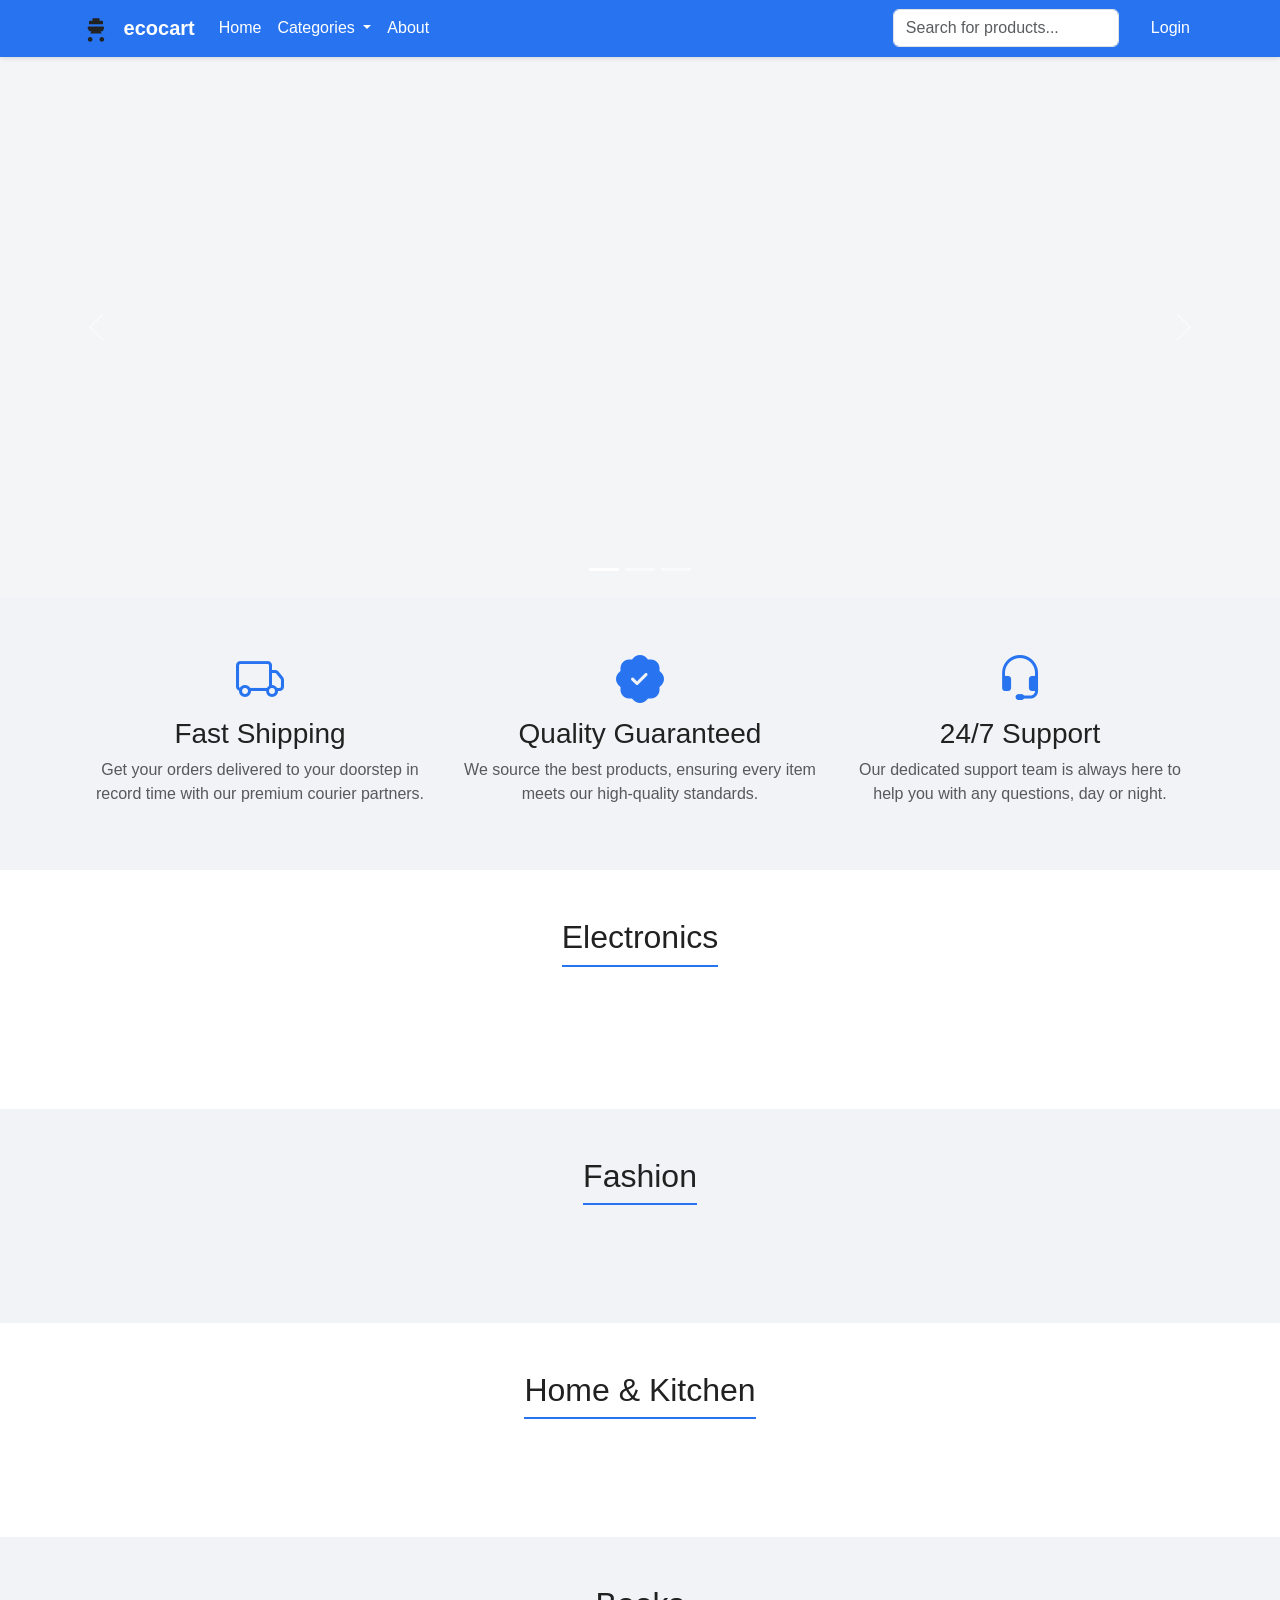
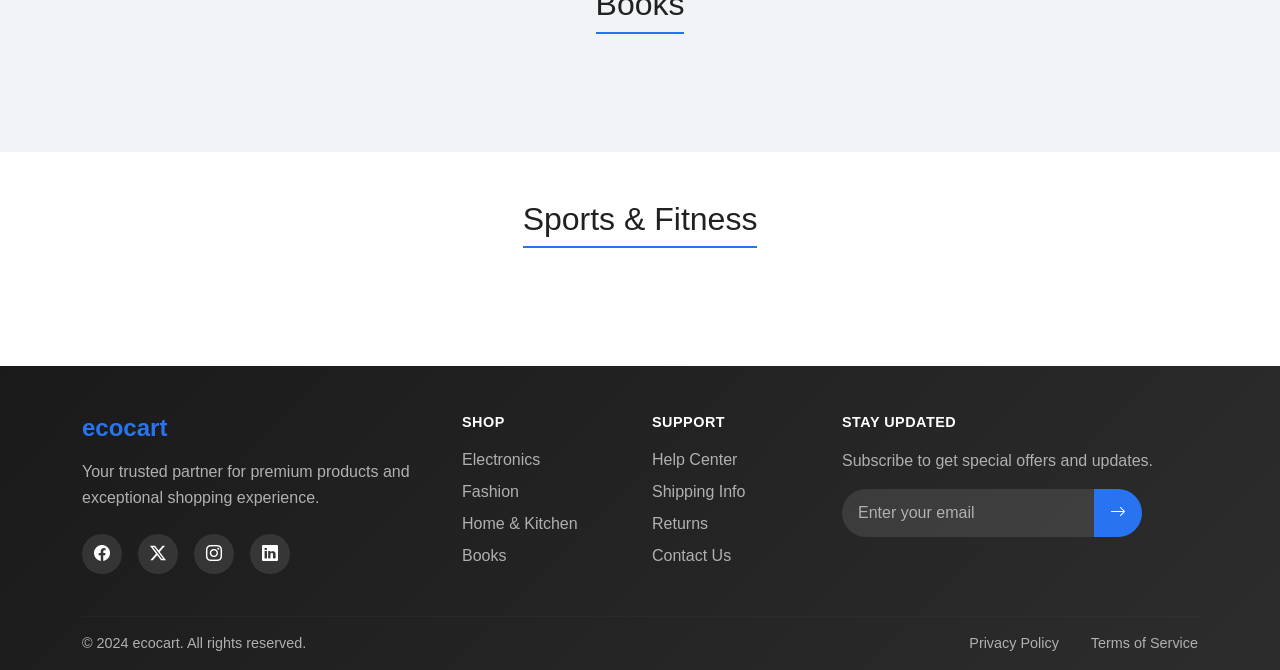
<file: E-Commerce Frontend/order-summary.html>
<!DOCTYPE html>
<html lang="en">
<head>
    <meta charset="UTF-8">
    <meta name="viewport" content="width=device-width, initial-scale=1.0">
    <title>Order Summary - ecocart</title>

    <!-- Bootstrap CSS -->
    <link href="https://cdn.jsdelivr.net/npm/bootstrap@5.3.3/dist/css/bootstrap.min.css" rel="stylesheet">
    <!-- Bootstrap Icons -->
    <link rel="stylesheet" href="https://cdn.jsdelivr.net/npm/bootstrap-icons@1.11.3/font/bootstrap-icons.min.css">
    
    <!-- Custom CSS -->
    <link rel="stylesheet" href="style.css">
</head>
<body>

    <!-- Header / Sticky Navbar -->
    <header class="sticky-top">
        <nav class="navbar navbar-expand-lg">
            <div class="container">
                <a class="navbar-brand" href="index.html">
                    <svg width="28" height="28" viewBox="0 0 24 24" fill="none" xmlns="http://www.w3.org/2000/svg" style="vertical-align:middle; margin-right:8px;">
                        <rect width="24" height="24" fill="none"/>
                        <path d="M7 18c-1.104 0-2 .896-2 2s.896 2 2 2 2-.896 2-2-.896-2-2-2zm10 0c-1.104 0-2 .896-2 2s.896 2 2 2 2-.896 2-2-.896-2-2-2zM7.16 15l.94-2h7.8l.94 2H7.16zM6.16 13l-1.1-2.32A1 1 0 0 1 6 9h12a1 1 0 0 1 .94 1.32L17.84 13H6.16zM6 7V5a1 1 0 0 1 1-1h2V2h6v2h2a1 1 0 0 1 1 1v2H6z" fill="#222"/>
                    </svg>
                    ecocart
                </a>
                <div class="navbar-nav ms-auto">
                    <a class="nav-link" href="javascript:history.back()">
                        <i class="bi bi-arrow-left me-1"></i>Back to Shopping
                    </a>
                </div>
            </div>
        </nav>
    </header>

    <!-- Main Content -->
    <main class="container py-4">
        <div class="row">
            <!-- Order Summary -->
            <div class="col-lg-8">
                <div class="card">
                    <div class="card-header">
                        <h4 class="mb-0"><i class="bi bi-cart-check me-2"></i>Order Summary</h4>
                    </div>
                    <div class="card-body">
                        <div id="order-loading" class="text-center py-4">
                            <div class="spinner-border" role="status">
                                <span class="visually-hidden">Loading...</span>
                            </div>
                            <p class="mt-2">Loading your order...</p>
                        </div>
                        
                        <div id="order-empty" class="text-center py-5" style="display: none;">
                            <i class="bi bi-cart-x display-1 text-muted mb-3"></i>
                            <h4 class="text-muted">Your cart is empty</h4>
                            <p class="text-muted">Add some products to your cart before checkout.</p>
                            <a href="index.html" class="btn btn-primary">Continue Shopping</a>
                        </div>

                        <div id="order-items" style="display: none;">
                            <div class="table-responsive">
                                <table class="table table-hover">
                                    <thead class="table-light">
                                        <tr>
                                            <th>Product</th>
                                            <th>Quantity</th>
                                            <th>Price</th>
                                            <th>Subtotal</th>
                                        </tr>
                                    </thead>
                                    <tbody id="order-items-body">
                                        <!-- Order items will be populated here -->
                                    </tbody>
                                </table>
                            </div>
                        </div>
                    </div>
                </div>
            </div>

            <!-- Checkout Form -->
            <div class="col-lg-4">
                <div class="card">
                    <div class="card-header">
                        <h5 class="mb-0"><i class="bi bi-credit-card me-2"></i>Checkout</h5>
                    </div>
                    <div class="card-body">
                        <form id="checkout-form">
                            <div class="mb-3">
                                <label for="customerName" class="form-label">Full Name</label>
                                <input type="text" class="form-control" id="customerName" required>
                            </div>
                            
                            <div class="mb-3">
                                <label for="customerEmail" class="form-label">Email</label>
                                <input type="email" class="form-control" id="customerEmail" required>
                            </div>
                            
                            <div class="mb-3">
                                <label for="customerPhone" class="form-label">Phone Number</label>
                                <input type="tel" class="form-control" id="customerPhone" required>
                            </div>
                            
                            <div class="mb-3">
                                <label for="shippingAddress" class="form-label">Shipping Address</label>
                                <textarea class="form-control" id="shippingAddress" rows="3" required></textarea>
                            </div>
                            
                            <div class="mb-3">
                                <label for="paymentMethod" class="form-label">Payment Method</label>
                                <select class="form-select" id="paymentMethod" required>
                                    <option value="">Select Payment Method</option>
                                    <option value="CREDIT_CARD">Credit Card</option>
                                    <option value="DEBIT_CARD">Debit Card</option>
                                    <option value="UPI">UPI</option>
                                    <option value="COD">Cash on Delivery</option>
                                </select>
                            </div>

                            <div id="card-details" class="mb-3" style="display: none;">
                                <div class="row">
                                    <div class="col-12 mb-2">
                                        <label for="cardNumber" class="form-label">Card Number</label>
                                        <input type="text" class="form-control" id="cardNumber" placeholder="1234 5678 9012 3456">
                                    </div>
                                    <div class="col-6 mb-2">
                                        <label for="expiryDate" class="form-label">Expiry</label>
                                        <input type="text" class="form-control" id="expiryDate" placeholder="MM/YY">
                                    </div>
                                    <div class="col-6 mb-2">
                                        <label for="cvv" class="form-label">CVV</label>
                                        <input type="text" class="form-control" id="cvv" placeholder="123">
                                    </div>
                                </div>
                            </div>

                            <!-- 🌍 Carbon Footprint Report -->
<!-- <div class="carbon-card mt-3 p-3 border rounded" id="carbon-report">

    <h6>🌍 Carbon Footprint Report</h6>

    <p>Estimated CO₂: <strong id="co2-value">--</strong> kg</p>

    <p>Impact Rating: <span id="co2-rating" class="badge">--</span></p>

    <small>Choose Eco shipping at checkout to reduce your footprint!</small>

</div> -->
<div class="input-group mb-3 mt-3">
    <input type="text" id="promo-input" class="form-control" placeholder="Enter Promo Code (e.g., ECO10)">
    <button type="button" class="btn btn-outline-success" onclick="applyPromo()">Apply</button>
</div>
<p id="promo-message" class="text-success small d-none"></p>

                            <div class="border-top pt-3 mb-3">
                                <div class="d-flex justify-content-between mb-2">
                                    <span>Subtotal:</span>
                                    <span id="order-subtotal">₹0.00</span>
                                </div>
                                <div class="d-flex justify-content-between mb-2">
                                    <span>Shipping:</span>
                                    <span id="order-shipping">₹50.00</span>
                                </div>
                                <div class="d-flex justify-content-between mb-2">
                                    <span>Tax:</span>
                                    <span id="order-tax">₹0.00</span>
                                </div>
                                <div class="d-flex justify-content-between text-success d-none" id="discount-row">
    <span>Discount:</span>
    <span id="discount-amount">-₹0</span>
</div>
                                <hr>
                                <div class="d-flex justify-content-between fw-bold fs-5">
                                    <span>Total:</span>
                                    <span id="order-total" class="text-success">₹0.00</span>
                                </div>
                            </div>
                            <div class="card p-3 mb-3 shadow-sm">
  <h5>🚚 Shipping Details</h5>

  <label class="form-label mt-2 fw-bold">Delivery Distance</label>
  <select id="delivery-distance" class="form-select mb-2">
    <option value="15">Local Delivery (15 km)</option>
    <option value="150">Inter-city (150 km)</option>
    <option value="800">Inter-state (800 km)</option>
  </select>

  <label class="form-label mt-2 fw-bold">Shipping Method</label>
  <select id="shipping-method" class="form-select mb-3">
    <option value="ECO">🌿 Eco-Friendly</option>
    <option value="STANDARD">📦 Standard</option>
    <option value="EXPRESS">✈️ Express</option>
  </select>

  <button class="btn btn-success w-100 fw-bold" onclick="confirmOrder()">
    Place Order & Calculate Impact
  </button>
</div>

<div id="carbon-report-card" class="card p-3 mt-3 border-success d-none bg-light">
  <h5 class="text-success">🌱 Your Environmental Impact</h5>
  <p id="carbon-text"></p>
</div>
                            <!-- <button type="submit" class="btn btn-success w-100" id="place-order-btn">
                                <i class="bi bi-check-circle me-2"></i>Place Order
                            </button> -->
                        </form>
                    </div>
                </div>
            </div>
        </div>
    </main>

    <!-- Success Modal -->
    <div class="modal fade" id="successModal" tabindex="-1" data-bs-backdrop="static" data-bs-keyboard="false">
        <div class="modal-dialog modal-dialog-centered">
            <div class="modal-content">
                <div class="modal-body text-center py-5">
                    <i class="bi bi-check-circle-fill text-success display-1 mb-3"></i>
                    <h3 class="text-success mb-3">Order Placed Successfully!</h3>
                    <p class="text-muted mb-4">Thank you for your order. You will receive a confirmation email shortly.</p>
                    <div class="mb-4">
                        <strong>Order ID: <span id="order-id-display" class="text-primary">#12345</span></strong>
                    </div>
                    <div class="d-flex gap-2 justify-content-center">
                        <a href="index.html" class="btn btn-outline-primary">Continue Shopping</a>
                        <a href="customer.html" class="btn btn-primary">View Dashboard</a>
                    </div>
                </div>
            </div>
        </div>
    </div>

    <!-- Bootstrap JS Bundle -->
    <script src="https://cdn.jsdelivr.net/npm/bootstrap@5.3.3/dist/js/bootstrap.bundle.min.js"></script>

    <!-- Custom JavaScript -->
    <script>
const API_BASE = 'http://localhost:8080/api';

let orderItems = [];
let orderTotal = 0;
let discount = 0; // ✅ NEW

document.addEventListener('DOMContentLoaded', function() {
    const userId = localStorage.getItem('userId');
    const username = localStorage.getItem('username');
    const userEmail = localStorage.getItem('userEmail');

    if (!userId) {
        alert('Please login to continue with checkout');
        window.location.href = 'index.html';
        return;
    }

    if (username) document.getElementById('customerName').value = username;
    if (userEmail) document.getElementById('customerEmail').value = userEmail;

    loadOrderItems();

    // document.getElementById('checkout-form').addEventListener('submit', handleCheckout);
    document.getElementById('paymentMethod').addEventListener('change', handlePaymentMethodChange);
});


// 🔥 PROMO FUNCTION (NEW)
function applyPromo() {
    const code = document.getElementById('promo-input').value.trim().toUpperCase();
    const msg = document.getElementById('promo-message');

    if (code === "ECO10") {
        discount = 0.10;
        msg.textContent = "🌱 Eco discount applied (10%)!";
    } 
    else if (code === "SAVE20") {
        discount = 0.20;
        msg.textContent = "💸 20% discount applied!";
    } 
    else {
        discount = 0;
        msg.textContent = "❌ Invalid promo code";
    }

    msg.classList.remove("d-none");

    displayOrderItems(); // 🔥 Recalculate totals
}


// Load cart
async function loadOrderItems() {
    const userId = localStorage.getItem('userId');
    
    try {
        const response = await fetch(`${API_BASE}/cart/user/${userId}`);
        const data = await response.json();
        
        if (data.success && data.cartItems.length > 0) {
            const itemsWithDetails = await Promise.all(data.cartItems.map(async (item) => {
                try {
                    const productResponse = await fetch(`${API_BASE}/products/${item.productId}`);
                    const productData = await productResponse.json();
                    
                    if (productData.success) {
                        return {
                            ...item,
                            name: productData.product.name,
                            price: productData.product.price,
                            imageUrl: productData.product.imageUrl,
                            ecoScore: productData.product.price > 5000 ? 4 : 8
                        };
                    }
                } catch (error) {}

                return {
                    ...item,
                    name: `Product ${item.productId}`,
                    price: 100,
                    imageUrl: '',
                    ecoScore: 5
                };
            }));
            
            orderItems = itemsWithDetails;
            displayOrderItems();
        } else {
            showEmptyOrder();
        }
    } catch (error) {
        console.error('Error loading cart:', error);
    }
}


// 🔥 MAIN CALCULATION (UPDATED)
function displayOrderItems() {
    document.getElementById('order-loading').style.display = 'none';
    document.getElementById('order-items').style.display = 'block';
    
    const tbody = document.getElementById('order-items-body');
    tbody.innerHTML = '';
    
    let subtotal = 0;
    
    orderItems.forEach(item => {
        const itemSubtotal = item.price * item.quantity;
        subtotal += itemSubtotal;
        
        const row = document.createElement('tr');
        row.innerHTML = `
            <td>
                <div class="d-flex align-items-center">
                    <img src="${item.imageUrl}" style="width:50px;height:50px;">
                    <div><h6>${item.name}</h6></div>
                </div>
            </td>
            <td>${item.quantity}</td>
            <td>₹${item.price}</td>
            <td>₹${itemSubtotal}</td>
        `;
        tbody.appendChild(row);
    });

    // updateCarbonReport();

    const shipping = 50;
    const tax = Math.round(subtotal * 0.18);

    const discountAmount = subtotal * discount; // ✅ NEW
    const total = subtotal - discountAmount + shipping + tax;

    document.getElementById('order-subtotal').textContent = `₹${subtotal}`;
    document.getElementById('order-shipping').textContent = `₹${shipping}`;
    document.getElementById('order-tax').textContent = `₹${tax}`;
    document.getElementById('order-total').textContent = `₹${total}`;

    // ✅ SHOW DISCOUNT
    if (discount > 0) {
        document.getElementById('discount-row').classList.remove('d-none');
        document.getElementById('discount-amount').textContent = `-₹${discountAmount}`;
    }

    orderTotal = total;
}


// PAYMENT UI
function handlePaymentMethodChange(e) {
    const cardDetails = document.getElementById('card-details');
    if (e.target.value === 'CREDIT_CARD' || e.target.value === 'DEBIT_CARD') {
        cardDetails.style.display = 'block';
    } else {
        cardDetails.style.display = 'none';
    }
}


// CHECKOUT
async function handleCheckout(e) {
    e.preventDefault();

    const userId = localStorage.getItem('userId');

    const orderData = {
        userId: parseInt(userId),
        totalAmount: orderTotal,
        shippingAddress: document.getElementById('shippingAddress').value,
        paymentMethod: document.getElementById('paymentMethod').value
    };

    try {
        const response = await fetch(`${API_BASE}/orders`, {
            method: 'POST',
            headers: { 'Content-Type': 'application/json' },
            body: JSON.stringify(orderData)
        });

        const data = await response.json();

        if (data.success) {
            localStorage.removeItem('cart');
            document.getElementById('order-id-display').textContent = `#${data.order.orderId}`;
            new bootstrap.Modal(document.getElementById('successModal')).show();
        }
    } catch (error) {
        alert('Order failed');
    }
}


// CARBON REPORT (same)
// function updateCarbonReport() {
//     let totalCO2 = 0;

//     orderItems.forEach(item => {
//         totalCO2 += (10 - (item.ecoScore || 5));
//     });

//     document.getElementById('co2-value').textContent = totalCO2.toFixed(2);

//     let rating = "Low Impact";
//     let badgeClass = "bg-success";

//     if (totalCO2 > 20) {
//         rating = "High Impact";
//         badgeClass = "bg-danger";
//     } else if (totalCO2 > 10) {
//         rating = "Medium Impact";
//         badgeClass = "bg-warning";
//     }

//     const ratingEl = document.getElementById('co2-rating');
//     ratingEl.textContent = rating;
//     ratingEl.className = `badge ${badgeClass}`;
// }
</script>
<script src="js/order-summary.js"></script>
</body>
</html>
</file>
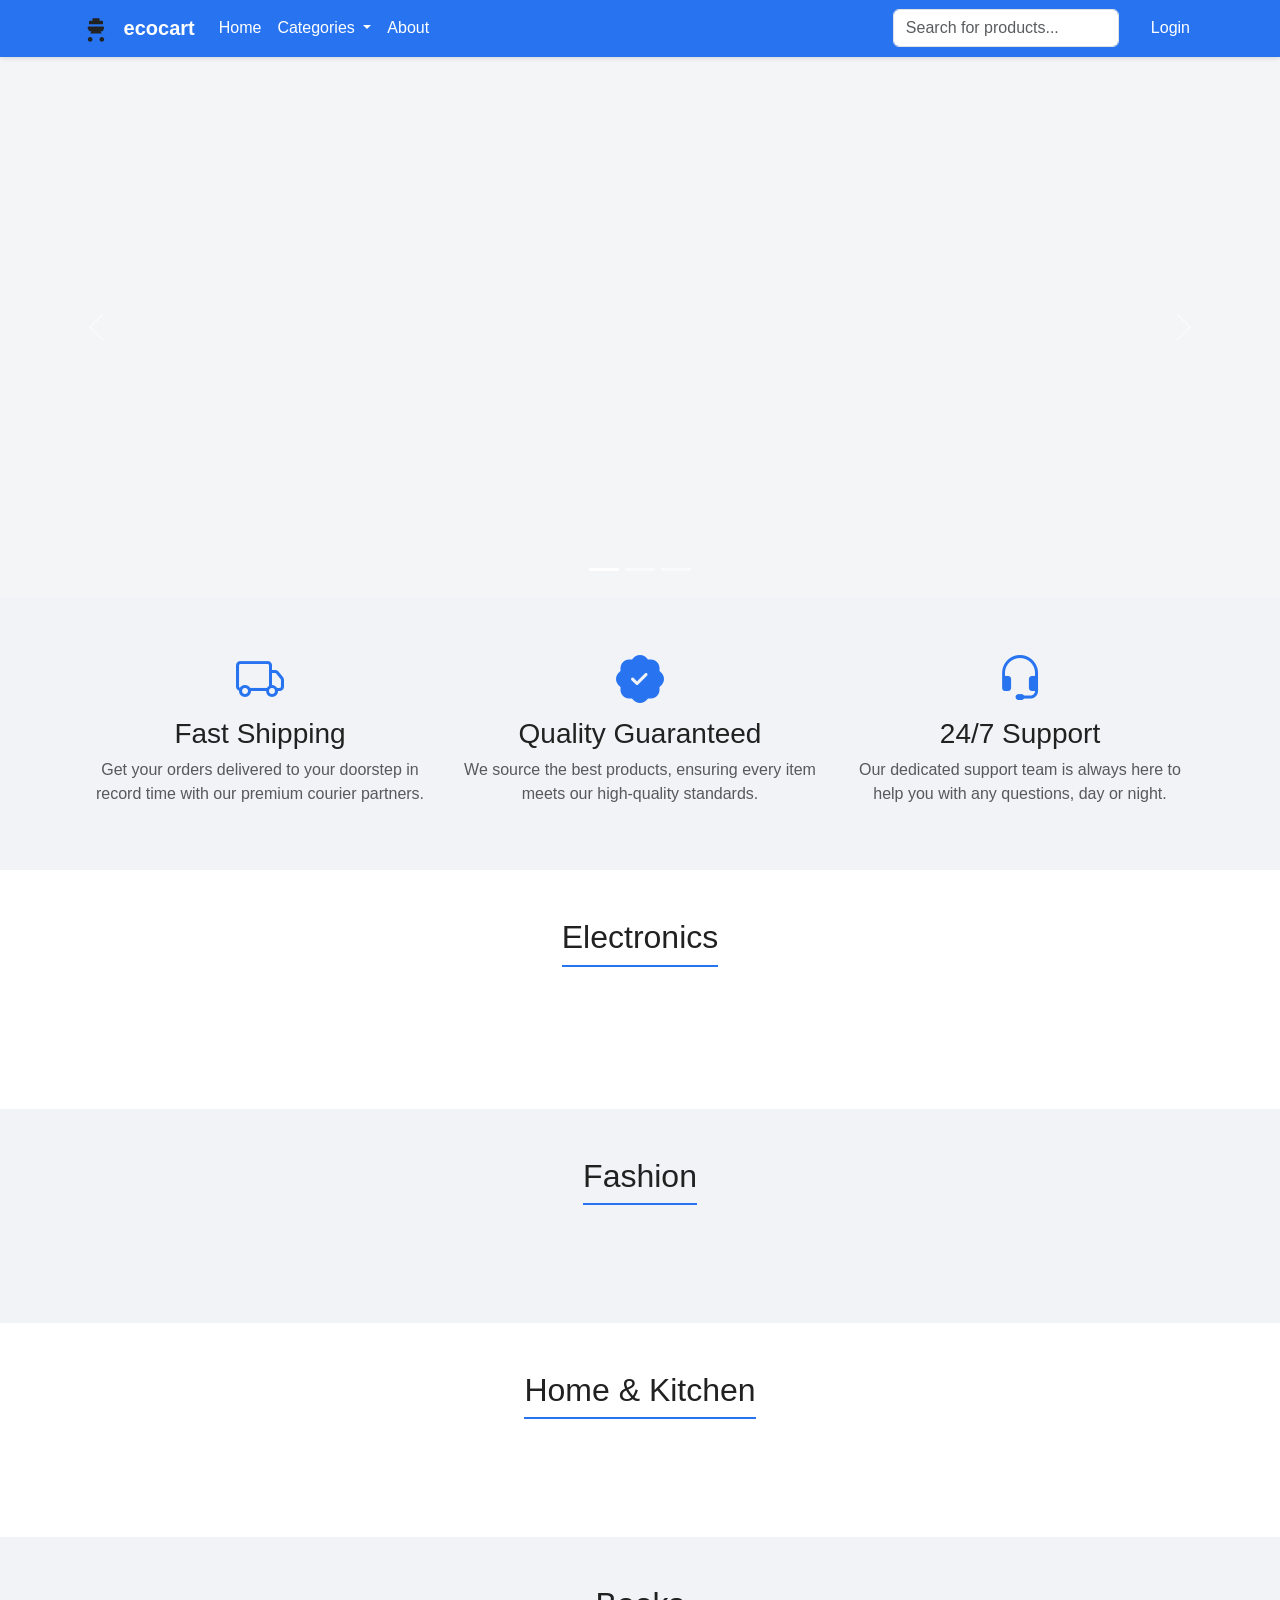
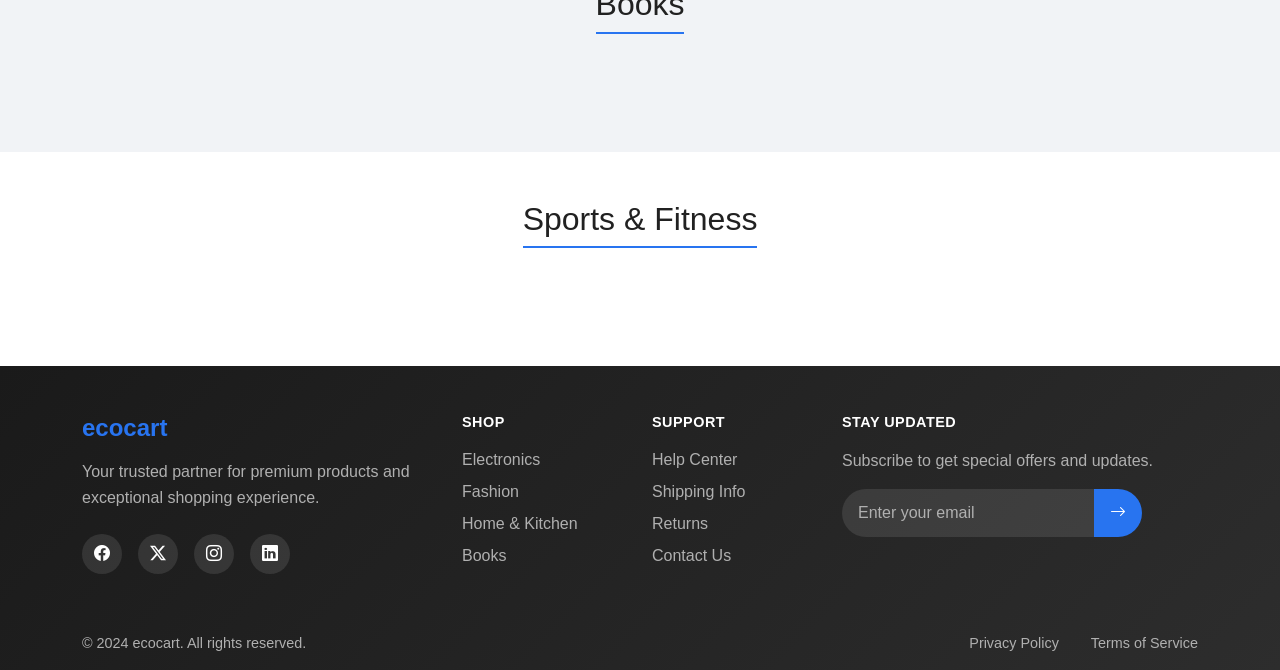
<file: E-Commerce Frontend/vendor.html>
<!DOCTYPE html>
<html lang="en">
<head>
    <meta charset="UTF-8">
    <title>Vendor Panel - ecocart</title>

    <link href="https://cdn.jsdelivr.net/npm/bootstrap@5.3.3/dist/css/bootstrap.min.css" rel="stylesheet">
    <link rel="stylesheet" href="style.css">
</head>

<body>

<!-- Navbar -->
<nav class="navbar navbar-expand-lg">
    <div class="container">
        <a class="navbar-brand" href="index.html">ecocart</a>

        <div class="ms-auto">
            <span id="vendor-name"></span>
            <button class="btn btn-outline-danger btn-sm ms-3" onclick="logout()">Logout</button>
        </div>
    </div>
</nav>

<!-- Main -->
<div class="container mt-4">

    <h2>Vendor Dashboard</h2>

    <!-- Add Product Button -->
    <div class="d-flex justify-content-between mb-3">
        <h4>Your Products</h4>
        <button class="btn btn-warning" data-bs-toggle="modal" data-bs-target="#addProductModal">
            Add Product
        </button>
    </div>

    <!-- Products -->
    <div class="row" id="products-container"></div>

</div>

<!-- Add Product Modal -->
<div class="modal fade" id="addProductModal">
    <div class="modal-dialog">
        <div class="modal-content">
            <div class="modal-header">
                <h5>Add Product</h5>
            </div>

            <div class="modal-body">
                <form id="add-product-form">

                    <input class="form-control mb-2" id="productName" placeholder="Name" required>
                    <input class="form-control mb-2" id="productPrice" type="number" placeholder="Price" required>
                    <input class="form-control mb-2" id="productStock" type="number" placeholder="Stock" required>
                    <input class="form-control mb-2" id="productImage" placeholder="Image URL" required>

                    <textarea class="form-control mb-2" id="productDescription" placeholder="Description"></textarea>

                    <select class="form-control mb-2" id="productCategory">
                        <option value="1">Electronics</option>
                        <option value="2">Fashion</option>
                        <option value="3">Home</option>
                    </select>

                    <button class="btn btn-success w-100">Add</button>

                </form>
            </div>
        </div>
    </div>
</div>

<script src="https://cdn.jsdelivr.net/npm/bootstrap@5.3.3/dist/js/bootstrap.bundle.min.js"></script>

<script src="js/vendor.js"></script>

</body>
</html>
</file>
<file: E-Commerce Frontend/style.css>
/*
============================================
--- Custom Styles & Color Palette ---
============================================
*/
:root {
    --primary: #2e7d32;
    --primary-light: #4caf50;
    --primary-dark: #1b5e20;
    --accent: #8bc34a;
    --eco-badge: #00897b;

    /* ✅ ADD THESE */
    --primary-bg: #ffffff;
    --secondary-bg: #f1f3f6;
    --primary-blue: #2874f0;
    --primary-orange: #ff6161;
    --dark-blue: #1e3a8a;
    --text-primary: #212121;
    --border-light: #e0e0e0;
    --hover-active: #222222;
    --success-green: #2e7d32;
}
/* Add eco-score badge styles */

.eco-badge {

    background-color: var(--eco-badge);

    color: white;

    border-radius: 12px;

    padding: 2px 10px;

    font-size: 0.75rem;

    font-weight: 600;

}

.eco-score-high  { background: #2e7d32; }

.eco-score-mid   { background: #f9a825; }

.eco-score-low   { background: #c62828; }

/* Carbon report card */

.carbon-card {

    border-left: 4px solid var(--primary);

    background: #f1f8e9;

    padding: 1rem;

    border-radius: 8px;

    margin-top: 1rem;

}


body {
    background-color: var(--secondary-bg);
    color: var(--text-primary);
    font-family: 'Roboto', 'Segoe UI', Tahoma, Geneva, Verdana, sans-serif;
}

.form-control:focus {
    border-color: var(--primary-blue);
    box-shadow: 0 0 0 0.25rem rgba(40, 116, 240, 0.15);
}

/*
============================================
--- General & Utility Styles ---
============================================
*/
.btn-custom {
    background-color: var(--primary-orange);
    border-color: var(--primary-orange);
    color: white;
    border-radius: 4px;
    padding: 0.5rem 1.5rem;
    font-weight: 500;
    transition: all 0.3s ease;
}

.btn-custom:hover {
    background-color: #e55353;
    border-color: #e55353;
    color: white;
    transform: translateY(-1px);
    box-shadow: 0 4px 8px rgba(255, 97, 97, 0.3);
}

.fade-in {
    animation: fadeInAnimation 0.8s ease-in-out forwards;
}

@keyframes fadeInAnimation {
    from {
        opacity: 0;
        transform: translateY(10px);
    }
    to {
        opacity: 1;
        transform: translateY(0);
    }
}

/*
============================================
--- Landing Page: Header ---
============================================
*/
.navbar {
    background-color: var(--primary-blue);
    box-shadow: 0 2px 4px rgba(0, 0, 0, 0.1);
}

.navbar-brand {
    color: white !important;
    font-weight: bold;
}

.nav-link {
    color: white !important;
}

.nav-link:hover {
    color: #f0f8ff !important;
}

/*
============================================
--- Landing Page: Carousel ---
============================================
*/
.carousel-item {
    height: 60vh;
    min-height: 400px;
    background-size: cover;
    background-position: center;
    background-repeat: no-repeat;
    position: relative;
    background-color: var(--secondary-bg);
}

.carousel-item::before {
    content: '';
    display: block;
    position: absolute;
    top: 0;
    left: 0;
    right: 0;
    bottom: 0;
    background: #fff;
    opacity: 0.15;
}

.carousel-caption {
    bottom: 3rem;
    z-index: 1;
    color: var(--dark-text);
}

/*
============================================
--- Landing Page: Features Section ---
============================================
*/
.feature-icon {
    font-size: 3rem;
    color: var(--primary-blue);
}

/*
============================================
--- Landing Page: Product Section ---
============================================
*/
.product-section {
    padding: 3rem 0;
    background-color: var(--primary-bg);
}

@media (max-width: 768px) {
    .product-section {
        padding: 2rem 0;
    }
}

.product-section h2 {
    color: var(--text-primary);
    margin-bottom: 2rem;
    border-bottom: 2px solid var(--primary-blue);
    padding-bottom: 0.5rem;
    display: inline-block;
}

.product-card {
    background-color: var(--primary-bg);
    border: 1px solid var(--border-light);
    border-radius: 8px;
    overflow: hidden;
    box-shadow: 0 2px 8px rgba(0, 0, 0, 0.1);
    transition: all 0.3s ease;
    height: 100%;
}

.product-card:hover {
    transform: translateY(-3px);
    box-shadow: 0 8px 20px rgba(0, 0, 0, 0.15);
    border-color: var(--primary-blue);
}

@media (max-width: 576px) {
    .product-card .card-body {
        padding: 0.75rem !important;
    }
    
    .product-card .card-title {
        font-size: 0.9rem;
    }
    
    .product-card .card-text {
        font-size: 0.8rem;
    }
    
    .product-price {
        font-size: 1rem !important;
    }
}

.product-card .card-img-top {
    width: 100%;
    aspect-ratio: 1 / 1;
    height: auto;
    object-fit: cover;
    background: #f5f5f5;
}

.product-card .card-body {
    display: flex;
    flex-direction: column;
}

.product-card .card-title {
    color: var(--text-primary);
    font-weight: 600;
}

.product-card .card-text {
    flex-grow: 1;
}

.product-price {
    font-size: 1.25rem;
    font-weight: bold;
    color: var(--text-primary);
}

/*
============================================
--- Landing Page: Footer ---
============================================
*/
.modern-footer {
    background: linear-gradient(135deg, #1a1a1a 0%, #2d2d2d 100%);
    color: #fff;
    padding: 3rem 0 1rem;
    margin-top: auto;
}

.footer-brand h4 {
    color: var(--primary-blue);
    font-weight: 700;
}

.footer-desc {
    color: #b0b0b0;
    line-height: 1.6;
    margin-bottom: 1.5rem;
}

.footer-title {
    color: #fff;
    font-weight: 600;
    margin-bottom: 1rem;
    text-transform: uppercase;
    font-size: 0.9rem;
    letter-spacing: 0.5px;
}

.footer-links {
    list-style: none;
    padding: 0;
}

.footer-links li {
    margin-bottom: 0.5rem;
}

.footer-links a {
    color: #b0b0b0;
    text-decoration: none;
    transition: color 0.3s ease;
}

.footer-links a:hover {
    color: var(--primary-blue);
}

.social-links {
    display: flex;
    gap: 1rem;
}

.social-link {
    display: flex;
    align-items: center;
    justify-content: center;
    width: 40px;
    height: 40px;
    background: rgba(255, 255, 255, 0.1);
    border-radius: 50%;
    color: #fff;
    text-decoration: none;
    transition: all 0.3s ease;
}

.social-link:hover {
    background: var(--primary-blue);
    color: #fff;
    transform: translateY(-2px);
}

.newsletter {
    display: flex;
    max-width: 300px;
}

.newsletter-input {
    flex: 1;
    padding: 0.75rem 1rem;
    border: none;
    border-radius: 25px 0 0 25px;
    background: rgba(255, 255, 255, 0.1);
    color: #fff;
    outline: none;
}

.newsletter-input::placeholder {
    color: #b0b0b0;
}

.newsletter-btn {
    padding: 0.75rem 1rem;
    border: none;
    border-radius: 0 25px 25px 0;
    background: var(--primary-blue);
    color: #fff;
    cursor: pointer;
    transition: background 0.3s ease;
}

.newsletter-btn:hover {
    background: #1e5bb8;
}

.footer-divider {
    border-color: rgba(255, 255, 255, 0.1);
    margin: 2rem 0 1rem;
}

.footer-bottom {
    display: flex;
    justify-content: space-between;
    align-items: center;
    flex-wrap: wrap;
    gap: 1rem;
}

.footer-bottom p {
    margin: 0;
    color: #b0b0b0;
    font-size: 0.9rem;
}

.footer-bottom-links {
    display: flex;
    gap: 2rem;
}

.footer-bottom-links a {
    color: #b0b0b0;
    text-decoration: none;
    font-size: 0.9rem;
    transition: color 0.3s ease;
}

.footer-bottom-links a:hover {
    color: var(--primary-blue);
}

@media (max-width: 768px) {
    .footer-bottom {
        flex-direction: column;
        text-align: center;
    }
    
    .footer-bottom-links {
        gap: 1rem;
    }
}

/*
============================================
--- Product Form Styles ---
============================================
*/
#admin-form-section .card {
    border: none;
    box-shadow: 0 4px 12px rgba(0, 0, 0, 0.1);
}

#admin-form-section .card-header {
    background: var(--primary-blue) !important;
    border-bottom: none;
}

.highlight-new {
    animation: highlightPulse 3s ease-in-out;
    border: 2px solid var(--primary-orange) !important;
}

@keyframes highlightPulse {
    0%, 100% { box-shadow: 0 2px 8px rgba(0, 0, 0, 0.1); }
    50% { box-shadow: 0 8px 25px rgba(255, 97, 97, 0.4); }
}

/*
============================================
--- Admin & Customer Panel Styles ---
============================================
*/
.btn-group .btn {
    border-radius: 0;
}

.btn-group .btn:first-child {
    border-top-left-radius: 0.375rem;
    border-bottom-left-radius: 0.375rem;
}

.btn-group .btn:last-child {
    border-top-right-radius: 0.375rem;
    border-bottom-right-radius: 0.375rem;
}

.alert {
    border-radius: 10px;
    border: none;
    box-shadow: 0 2px 10px rgba(0, 0, 0, 0.1);
}

.modal-content {
    border-radius: 15px;
    border: none;
    box-shadow: 0 10px 30px rgba(0, 0, 0, 0.1);
}

.form-control:focus {
    border-color: var(--hover-active);
    box-shadow: 0 0 0 0.25rem rgba(34, 34, 34, 0.1);
}

.spinner-border {
    color: var(--primary-blue);
}

/*
============================================
--- Cart System Styles ---
============================================
*/
#cart-badge {
    font-size: 0.7rem;
    min-width: 18px;
    height: 18px;
    line-height: 18px;
    display: flex;
    align-items: center;
    justify-content: center;
    transition: all 0.3s ease;
    transform: scale(0);
}

#cart-badge.show {
    transform: scale(1);
}

.cart-item-image {
    width: 50px;
    height: 50px;
    object-fit: cover;
    border-radius: 8px;
}

.table th {
    border-top: none;
    font-weight: 600;
    color: var(--text-primary);
    background-color: var(--secondary-bg) !important;
}

.input-group .btn {
    border-color: var(--border-light);
}

.input-group .form-control {
    border-color: var(--border-light);
    text-align: center;
}

.input-group .form-control:focus {
    border-color: var(--primary-blue);
    box-shadow: none;
}

#cart-total {
    font-size: 1.25rem;
    font-weight: bold;
    color: var(--success-green) !important;
}

.modal-lg {
    max-width: 900px;
}

@media (max-width: 768px) {
    .modal-lg {
        max-width: 95%;
        margin: 1rem auto;
    }
    
    .table-responsive {
        font-size: 0.875rem;
    }
    
    .input-group {
        width: 100px !important;
    }
    
    .container {
        padding-left: 1rem;
        padding-right: 1rem;
    }
    
    .row {
        margin-left: -0.5rem;
        margin-right: -0.5rem;
    }
    
    .row > * {
        padding-left: 0.5rem;
        padding-right: 0.5rem;
    }
    
    .btn-custom.btn-sm {
        padding: 0.25rem 0.75rem;
        font-size: 0.8rem;
    }
}

/*
============================================
--- Cart Alert Styles ---
============================================
*/
#main-cart-alerts .alert {
    padding: 0.75rem 1rem;
    font-size: 0.875rem;
    margin-bottom: 0.5rem;
    border-radius: 8px;
    box-shadow: 0 4px 12px rgba(0, 0, 0, 0.2);
    opacity: 0;
    transform: translateY(20px);
    transition: all 0.3s ease;
}

#main-cart-alerts .alert.show {
    opacity: 1;
    transform: translateY(0);
}

#main-cart-alerts .alert.fade-out {
    opacity: 0;
    transform: translateY(20px);
}

/*
============================================
--- Typewriter Animation ---
============================================
*/
.typewriter {
    overflow: hidden;
    border-right: 2px solid transparent;
    white-space: nowrap;
    margin: 0 auto;
    width: 0;
    animation: typewriter-loop 5s steps(30) infinite;
}

@keyframes typewriter-loop {
    0%, 15% { width: 0; }
    60%, 85% { width: 100%; }
    100% { width: 0; }
}

/*
============================================
--- Login Modal ---
============================================
*/
#loginModal .modal-content {
    background-color: var(--primary-bg);
    border: 1px solid var(--hover-active);
    border-radius: 15px;
}

#loginModal .modal-header {
    border-bottom-color: var(--secondary-bg);
}

.form-text-link {
    color: var(--primary-blue);
    text-decoration: none;
    font-weight: 500;
    transition: color 0.2s ease-in-out;
}

.form-text-link:hover {
    color: var(--dark-blue);
    text-decoration: underline;
}

.form-check-input:checked {
    background-color: var(--primary-blue);
    border-color: var(--primary-blue);
}

/*
============================================
--- Orders Management Styles ---
============================================
*/
#orders-section .table {
    background-color: var(--primary-bg);
}

#orders-section .table th {
    background-color: var(--secondary-bg) !important;
    color: var(--text-primary);
    font-weight: 600;
    border-bottom: 2px solid var(--border-light);
}

#orders-section .table td {
    vertical-align: middle;
    padding: 1rem 0.75rem;
}

#orders-section .badge {
    font-size: 0.75rem;
    padding: 0.5rem 0.75rem;
}

#orders-section .form-select {
    border: 1px solid var(--border-light);
    border-radius: 6px;
    font-size: 0.875rem;
}

#orders-section .form-select:focus {
    border-color: var(--primary-blue);
    box-shadow: 0 0 0 0.25rem rgba(40, 116, 240, 0.15);
}

#orders-section .text-truncate {
    max-width: 200px;
}

@media (max-width: 768px) {
    #orders-section .table-responsive {
        font-size: 0.875rem;
    }
    
    #orders-section .form-select {
        width: 100px !important;
        font-size: 0.8rem;
    }
    
    #orders-section .text-truncate {
        max-width: 150px;
    }
}
</file>
